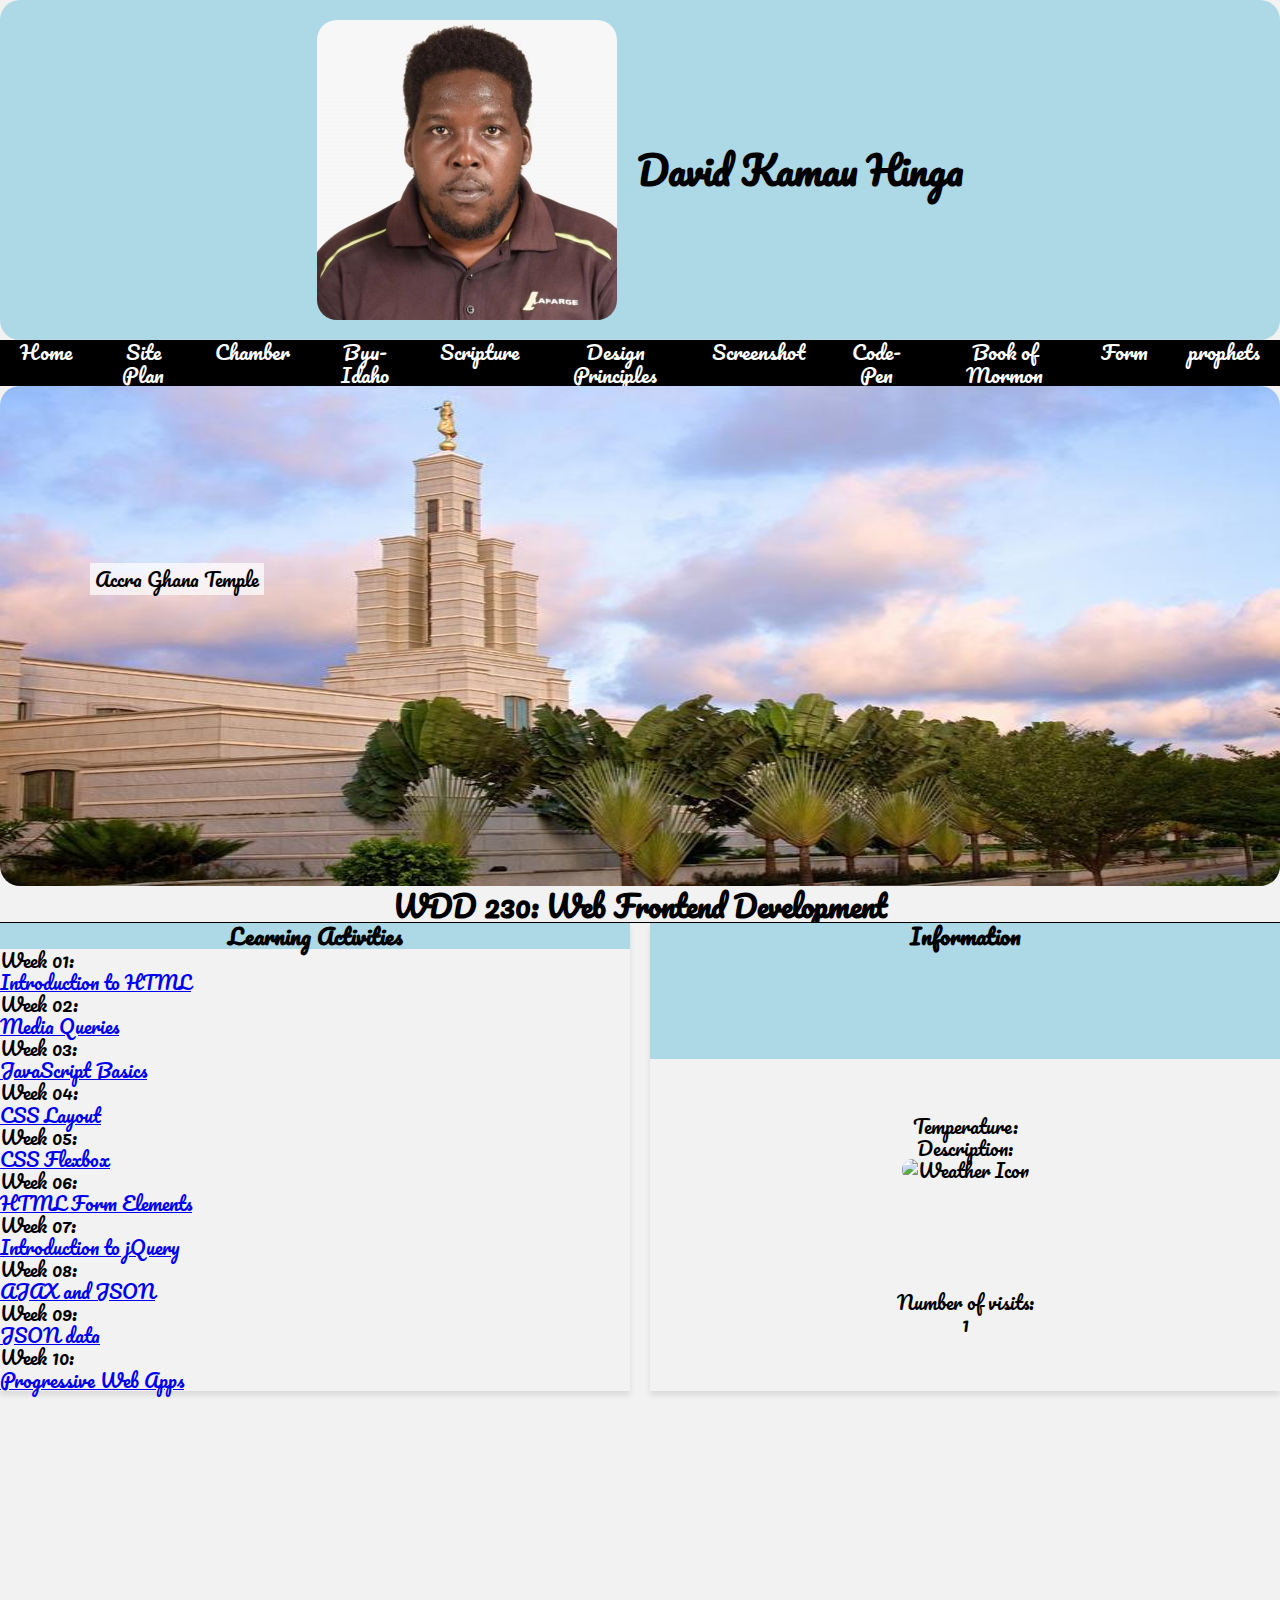
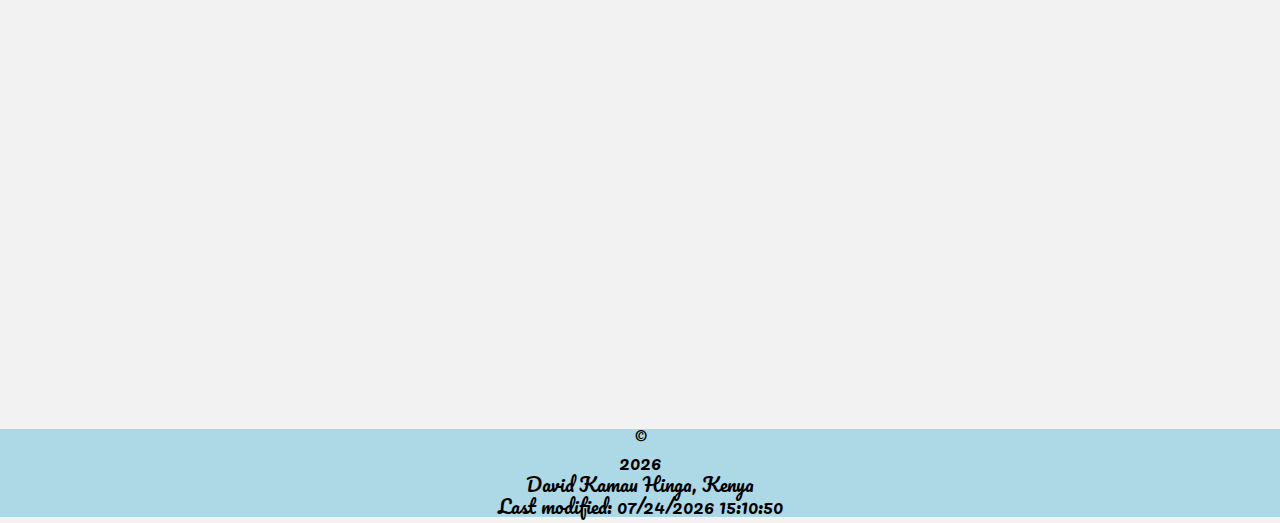
<file: index.html>
<!DOCTYPE html>
<html lang="en">
<head>
    <meta charset="UTF-8">
    <meta name="viewport" content="width=device-width, initial-scale=1.0">
    <title>David Hinga - WDD 230 - Web Frontend Development</title>
    <link rel="stylesheet" href="styles/custom-normalization.css">
    <link rel="stylesheet" href="styles/base.css">
    <link rel="stylesheet" href="styles/normalize.css">
    <link rel="stylesheet" href="styles/main.css">
    <link rel="stylesheet" href="styles/larger.css">
    <link rel="icon" href="favicon.ico">
    <meta property="og:title" content="Web Development">
    <meta property="og:type" content="website">
    <meta property="og:image" content="https://www.forbes.com/advisor/wp-content/uploads/2022/09/Image_-_How_to_design_a_website_.jpeg.jpg">
    <meta property="og:url" content="https://hinga1.github.io/wdd230/">
</head>
<body>
    <header>
        <img src="images/BRWN.webp" alt="My Profile Image" loading="lazy"  width="300" height="300" class="grid-item">
        <h1 class="grid-item">David Kamau Hinga</h1>
    </header>
      
    <nav>
        <button id="hamburger-menu" class="mobile-menu-button">&#8801;</button>
        <ul id="menu-items" class="hide-menu">
            <li><a href="#">Home</a></li>
            <li><a href="lesson03/chamber-site-plan.html">Site Plan</a></li>
            <li><a href="chamber/index.html">Chamber</a></li>
            <li><a href="//byui.edu" target="_blank">Byu-Idaho</a></li>
            <li><a href="https://www.churchofjesuschrist.org/study/scriptures">Scripture</a></li>
            <li><a href="lesson02/design-principles.html">Design Principles</a></li>
            <li><a href="screenshot.html">Screenshot</a></li>
            <li><a href="https://codepen.io/David254/pen/zYyazJq">Code-Pen</a></li>
            <li><a href="lesson05/bom.html">Book of Mormon</a></li>
            <li><a href="form.html">Form</a></li>
            <li><a href="lesson09/prophets.html">prophets</a></li>
        </ul>
    </nav>
    <main>
        <picture class="temple-name-container">
            <source srcset="images/temple-mobile.webp" media="(max-width: 400px)">
            <source srcset="images/temple-large.webp" media="(max-width: 960px) and (orientation: landscape)">
            <img src="images/temple-fallback.jpg" alt="Favorite Temple" loading="lazy" width="100%" height="500">
            <div class="temple-name">Accra Ghana Temple</div>
        </picture>
        <h2>WDD 230: Web Frontend Development</h2>
        <div class="grid-container">
            <section class="card">
                <div class="overlay"></div>
                <h3>Learning Activities</h3>
                <ul id="activity-links">
                    <li><a href="#">Learning Activity 1</a></li>
                    <li><a href="#">Learning Activity 2</a></li>
                    <li><a href="#">Learning Activity 3</a></li>
                    <li><a href="#">Learning Activity 4</a></li>
                    <li><a href="#">Learning Activity 5</a></li>
                    <li><a href="#">Learning Activity 6</a></li>
                    <li><a href="#">Learning Activity 7</a></li>
                    <li><a href="#">Learning Activity 8</a></li>
                    <li><a href="#">Learning Activity 9</a></li>
                    <li><a href="#">Learning Activity 10</a></li>
                    <!-- Rest of the list items -->
                </ul>
            </section>
            <section class="card">
                <div class="overlay"></div>
                <h3>Information</h3>
                <!-- Weather Placeholder -->
                <div id="weather">
                    <p>Temperature: <span id="temperature"></span></p>
                    <p>Description: <span id="weather-description"></span></p>
                    <img class="weather-icon" alt="Weather Icon">
                </div>
    
                <!-- Number of Visits Placeholder -->
                <p>Number of visits: <span id="visitCount"></span></p>
            </section>
        </div>
        <iframe src="https://www.google.com/maps/embed?pb=!1m13!1m8!1m3!1d63835.039579064556!2d34.134424!3d0.459573!3m2!1i1024!2i768!4f13.1!3m2!1m1!2zMMKwMjcnMTIuMSJOIDM0wrAwNyc1MC43IkU!5e0!3m2!1sen!2ske!4v1695931891888!5m2!1sen!2ske" width="100%" height="600" top-margin="10px" style="border:0;" allowfullscreen="" loading="lazy" referrerpolicy="no-referrer-when-downgrade"></iframe>
    </main>
    
    <footer>
        <p>&copy; <span id="currentYear"></span> David Kamau Hinga, Kenya</p>
        <p id="lastModified"></p>
    </footer>
    <script src="scripts/getdates.js"></script>
    <script src="data/links.json" defer></script>
    <script src="scripts/links.js" defer></script>
</body>
</html>
</file>
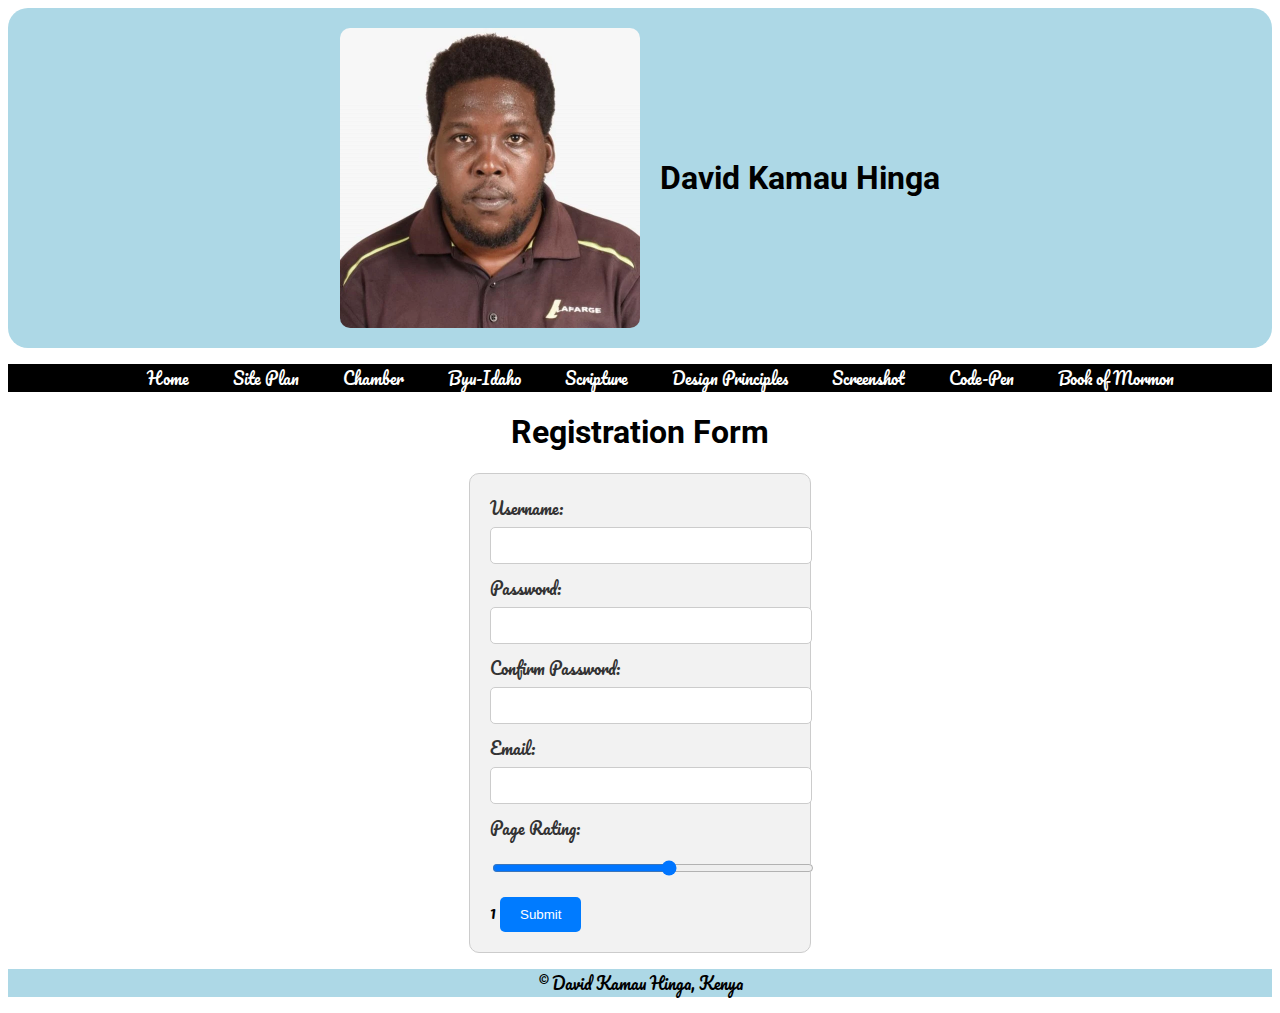
<file: form.html>
<!DOCTYPE html>
<html lang="en">
<head>
    <meta charset="UTF-8">
    <meta name="viewport" content="width=device-width, initial-scale=1.0">
    <title>Form Example</title>
    <link rel="stylesheet" href="styles/form.css">
    <meta name="author" content="David Kamau Hinga">
    <meta name="description" content="Registration Form">
    <link rel="icon" href="favicon.ico">
    <meta property="og:title" content="Web Development">
    <meta property="og:type" content="website">
    <meta property="og:image" content="https://www.forbes.com/advisor/wp-content/uploads/2022/09/Image_-_How_to_design_a_website_.jpeg.jpg">
    <meta property="og:url" content="https://hinga1.github.io/wdd230/">
</head>
<body>
    <header>
        <img src="images/BRWN.webp" alt="My Profile Image" loading="lazy" width="300" height="300" class="grid-item">
        <h1 class="grid-item">David Kamau Hinga</h1>
    </header>

    <nav>
        <ul id="menu-items" class="hide-menu">
            <li><a href="index.html">Home</a></li>
            <li><a href="lesson03/chamber-site-plan.html">Site Plan</a></li>
            <li><a href="chamber/index.html">Chamber</a></li>
            <li><a href="//byui.edu" target="_blank">Byu-Idaho</a></li>
            <li><a href="https://www.churchofjesuschrist.org/study/scriptures">Scripture</a></li>
            <li><a href="lesson02/design-principles.html">Design Principles</a></li>
            <li><a href="screenshot.html">Screenshot</a></li>
            <li><a href="https://codepen.io/David254/pen/zYyazJq">Code-Pen</a></li>
            <li><a href="lesson05/bom.html">Book of Mormon</a></li>
        </ul>
    </nav>

    <main>
        <h1 class="name-form">Registration Form</h1>
        <form id="registrationForm" method="get" action="record.html">
            <label for="username">Username:</label>
            <input type="text" id="username" name="username" required>
            
            <label for="password">Password:</label>
            <input type="password" id="password" name="password" required pattern="^[A-Za-z0-9]{8,}$">
            
            <label for="confirmPassword">Confirm Password:</label>
            <input type="password" id="confirmPassword" name="confirmPassword" required pattern="^[A-Za-z0-9]{8,}$">
            <span id="passwordError" style="color: red;"></span>
            
            <label for="email">Email:</label>
            <input type="email" id="email" name="email" required pattern="[a-zA-Z0-9._%+-]+@byui\.edu$" title="Please enter a valid email address">
            
            <label for="pageRating">Page Rating:</label>
            <input type="range" id="pageRating" name="pageRating" min="1" max="10" step="1">
            <span id="ratingValue">1</span>
            
            <button type="submit">Submit</button>
        </form>
    </main>

    <footer>
        <p>&copy; <span id="currentYear"></span> David Kamau Hinga, Kenya</p>
        <p id="lastModified"></p>
    </footer>
    <script src="scripts/getdates.js"></script>
    <script src="scripts/form.js"></script>
</body>
</html>
</file>
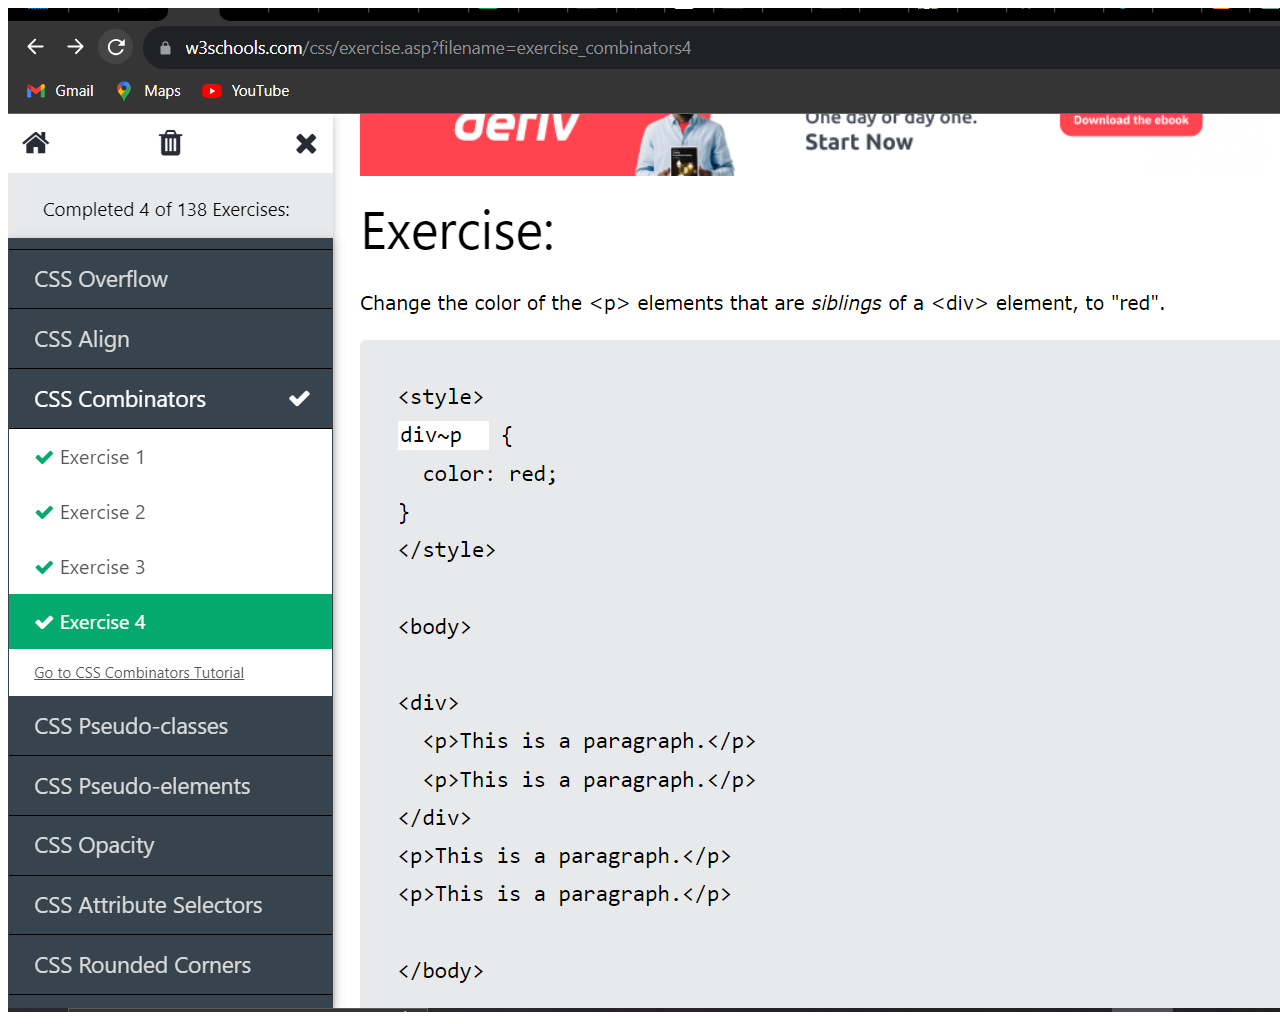
<file: screenshot.html>
<!DOCTYPE html>
<html lang="en">
<head>
    <meta charset="UTF-8">
    <meta name="viewport" content="width=device-width, initial-scale=1.0">
    <title>Document</title>
</head>
<body>
    <img src="images/Screenshot 2023-09-26 175106.png" alt="My Profile Image" width="auto" height="auto" class="grid-item">
</body>
</html>
</file>
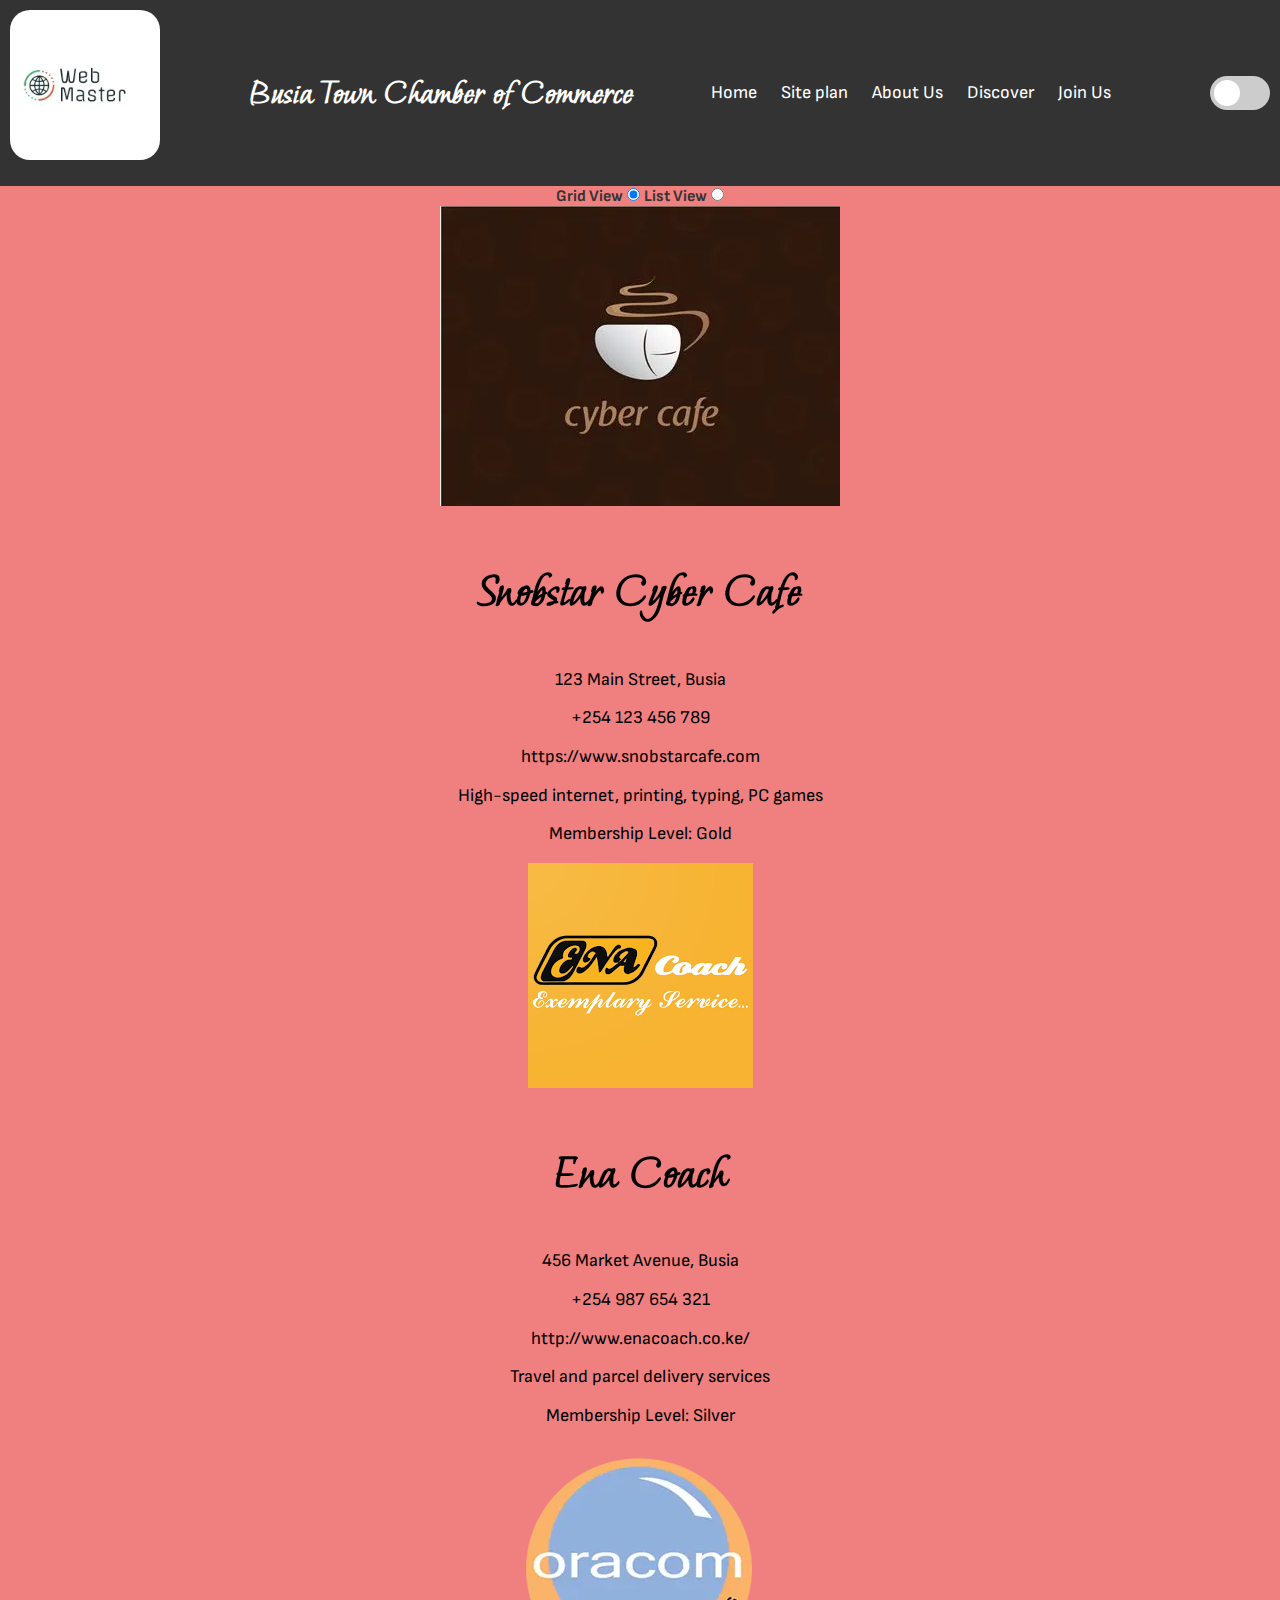
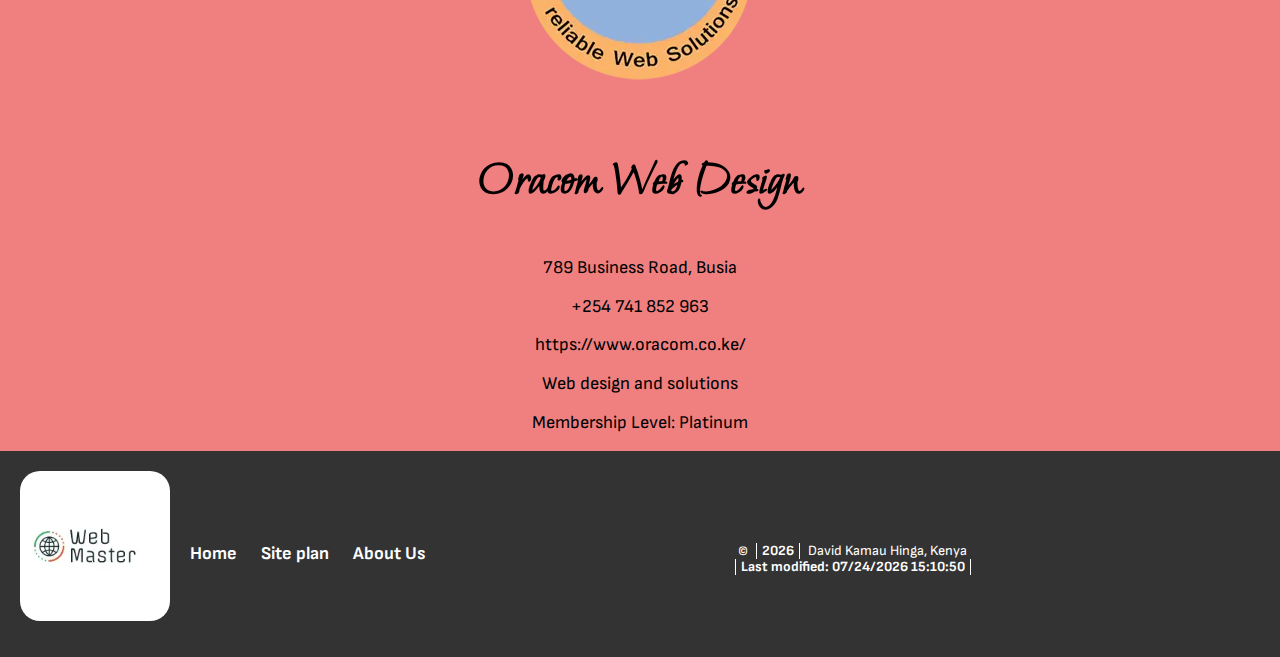
<file: chamber/directory.html>
<!DOCTYPE html>
<html lang="en">
<head>
    <meta charset="UTF-8">
    <meta name="viewport" content="width=device-width, initial-scale=1.0">
    <title>Directory Chamber of Commerce</title>
    <link rel="stylesheet" href="styles/base.css">
    <link rel="stylesheet" href="styles/medium.css">
    <link rel="stylesheet" href="styles/normalize.css">
    <meta name="author" content="David Kamau Hinga">
    <meta name="description" content="Directory Chamber of Commerce">
    <link rel="icon" href="favicon.ico">
    <meta property="og:title" content="Directory Chamber of Commerce">
    <meta property="og:type" content="website">
    <meta property="og:image" content="https://encrypted-tbn0.gstatic.com/images?q=tbn:ANd9GcR_Z7SttK88F1zJKTu69uHwvwo7dqLKTjqU_Q&usqp=CAU">
    <meta property="og:url" content="https://hinga1.github.io/wdd230/chamber/directory.html">
</head>
<body>
    <header>
        <a id="logo_link" href="index.html">
            <img class="logo" src="images/logo.webp" alt="web master Logo" width="150px" height="150px">
        </a>
        <div>
            <h1>Busia Town Chamber of Commerce</h1>
        </div>
        <nav>
            <div class="menu-toggle" id="menuToggle">
                <div class="bar"></div>
                <div class="bar"></div>
                <div class="bar"></div>
            </div>
            <ul class="nav-links" id="navLinks">
                <li><a href="../index.html">Home</a></li>
                <li><a href="../lesson03/chamber-site-plan.html">Site plan</a></li>
                <li><a href="#">About Us</a></li>
                <li><a href="discover.html">Discover</a></li>
                <li><a href="join.html">Join Us</a></li>
            </ul>
        </nav>
        <label class="switch">
            <input type="checkbox" id="darkModeToggle">
            <span class="slider"></span>
        </label>

    </header>
    
    <main>
        <section class="view-toggle">
            <label for="gridView">Grid View</label>
            <input type="radio" name="viewToggle" id="gridView" checked>
            <label for="listView">List View</label>
            <input type="radio" name="viewToggle" id="listView">
        </section>

        <section id="membersContainer" class="grid-view">
            
        </section>
    </main>
    
    <footer>
        <div class="logo-and-info">
            <a id="logo_link" href="index.html">
                <img class="logo" src="images/logo.webp" alt="web master Logo" width="150px" height="150px">
            </a>
            <nav class="footer-nav">
                <ul>
                    <li><a href="../index.html">Home</a></li>
                    <li><a href="../lesson03/chamber-site-plan.html">Site plan</a></li>
                    <li><a href="#">About Us</a></li>
                </ul>
            </nav>
        </div>
        <div class="development-info">
            <p>&copy; <span id="currentYear"></span> David Kamau Hinga, Kenya</p>
            <p id="lastModified"></p>
        </div>
    </footer>
    
    <script src="scripts/scripts.js" defer></script>
    <script src="data/members.json" defer></script>
    <script src="scripts/directory.js" defer></script>
</body>
</html>
</file>
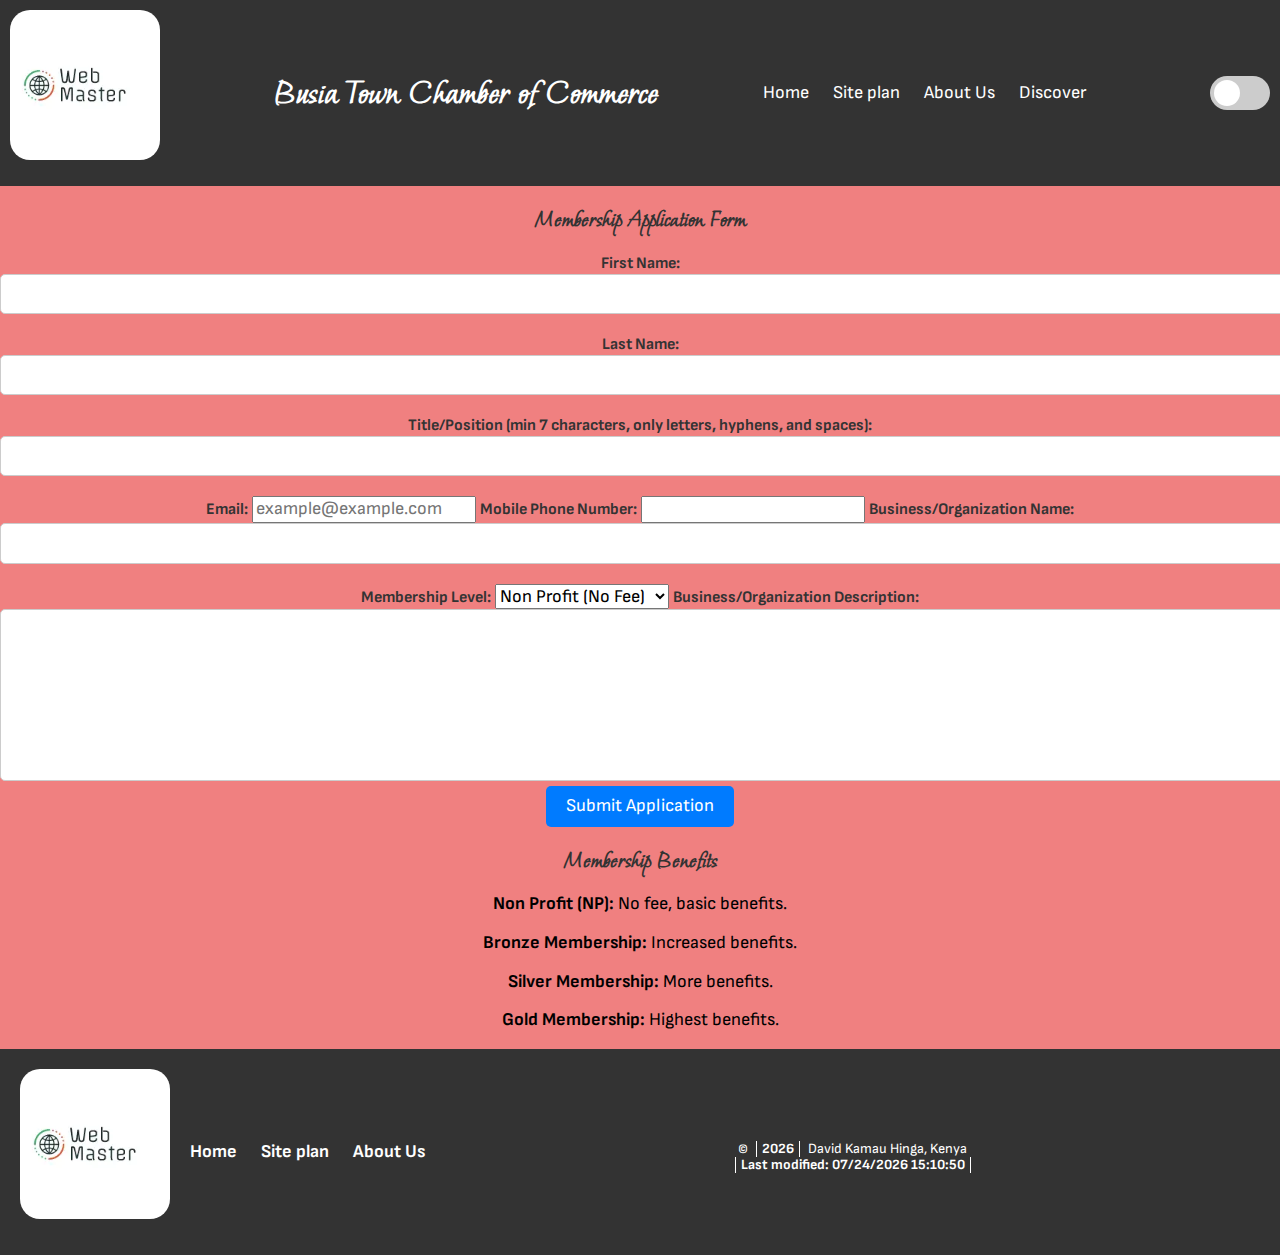
<file: chamber/join.html>
<!DOCTYPE html>
<html lang="en">
<head>
    <meta charset="UTF-8">
    <meta name="viewport" content="width=device-width, initial-scale=1.0">
    <title>Busia Chamber of Commerce Join Page</title>
    <link rel="stylesheet" href="styles/base.css">
    <link rel="stylesheet" href="styles/medium.css">
    <link rel="stylesheet" href="styles/normalize.css">
    <meta name="author" content="David Kamau Hinga">
    <meta name="description" content="Busia Chamber of Commerce Join Page">
    <link rel="icon" href="favicon.ico">
    <meta property="og:title" content="Busia Chamber of Commerce Join Page">
    <meta property="og:type" content="website">
    <meta property="og:image" content="https://encrypted-tbn0.gstatic.com/images?q=tbn:ANd9GcR_Z7SttK88F1zJKTu69uHwvwo7dqLKTjqU_Q&usqp=CAU">
    <meta property="og:url" content="https://hinga1.github.io/wdd230/chamber/join.html">
</head>
<body>
    <header>
        <a id="logo_link" href="index.html">
            <img class="logo" src="images/logo.webp" alt="web master Logo" width="150px" height="150px">
        </a>
        <div>
            <h1>Busia Town Chamber of Commerce</h1>
        </div>
        <nav>
            <div class="menu-toggle" id="menuToggle">
                <div class="bar"></div>
                <div class="bar"></div>
                <div class="bar"></div>
            </div>
            <ul class="nav-links" id="navLinks">
                <li><a href="index.html">Home</a></li>
                <li><a href="../lesson03/chamber-site-plan.html">Site plan</a></li>
                <li><a href="#">About Us</a></li>
                <li><a href="discover.html">Discover</a></li>
            </ul>
        </nav>
        <label class="switch">
            <input type="checkbox" id="darkModeToggle">
            <span class="slider"></span>
        </label>
    </header>
    
    <main>
        <section class="form-section">
            <h2>Membership Application Form</h2>
            <form action="thankyou.html" method="get">
                <label for="firstName">First Name:</label>
                <input type="text" id="firstName" name="firstName" required>

                <label for="lastName">Last Name:</label>
                <input type="text" id="lastName" name="lastName" required>

                <label for="position">Title/Position (min 7 characters, only letters, hyphens, and spaces):</label>
                <input type="text" id="position" name="position" required pattern="[A-Za-z\s-]{7,}">

                <label for="email">Email:</label>
                <input type="email" id="email" name="email" required placeholder="example@example.com">

                <label for="phone">Mobile Phone Number:</label>
                <input type="tel" id="phone" name="phone" required>

                <label for="organization">Business/Organization Name:</label>
                <input type="text" id="organization" name="organization" required>

                <label for="membershipLevel">Membership Level:</label>
                <select id="membershipLevel" name="membershipLevel">
                    <option value="NP">Non Profit (No Fee)</option>
                    <option value="Bronze">Bronze Membership</option>
                    <option value="Silver">Silver Membership</option>
                    <option value="Gold">Gold Membership</option>
                </select>

                <label for="description">Business/Organization Description:</label>
                <textarea id="description" name="description"></textarea>

                <input type="hidden" id="timestamp" name="timestamp">
                <input type="submit" value="Submit Application">
            </form>
        </section>
        <section class="membership-benefits">
            <h2>Membership Benefits</h2>
            <!-- Include information about each membership level and its benefits -->
            <p><strong>Non Profit (NP):</strong> No fee, basic benefits.</p>
            <p><strong>Bronze Membership:</strong> Increased benefits.</p>
            <p><strong>Silver Membership:</strong> More benefits.</p>
            <p><strong>Gold Membership:</strong> Highest benefits.</p>
        </section>
    </main>
    
    <footer>
        <div class="logo-and-info">
            <a id="logo_link" href="index.html">
                <img class="logo" src="images/logo.webp" alt="web master Logo" width="150px" height="150px">
            </a>
            <nav class="footer-nav">
                <ul>
                    <li><a href="../index.html">Home</a></li>
                    <li><a href="../lesson03/chamber-site-plan.html">Site plan</a></li>
                    <li><a href="#">About Us</a></li>
                </ul>
            </nav>
        </div>
        <div class="development-info">
            <p>&copy; <span id="currentYear"></span> David Kamau Hinga, Kenya</p>
            <p id="lastModified"></p>
        </div>
    </footer>
    <script src="scripts/scripts.js"></script>
</body>
</html>
</file>
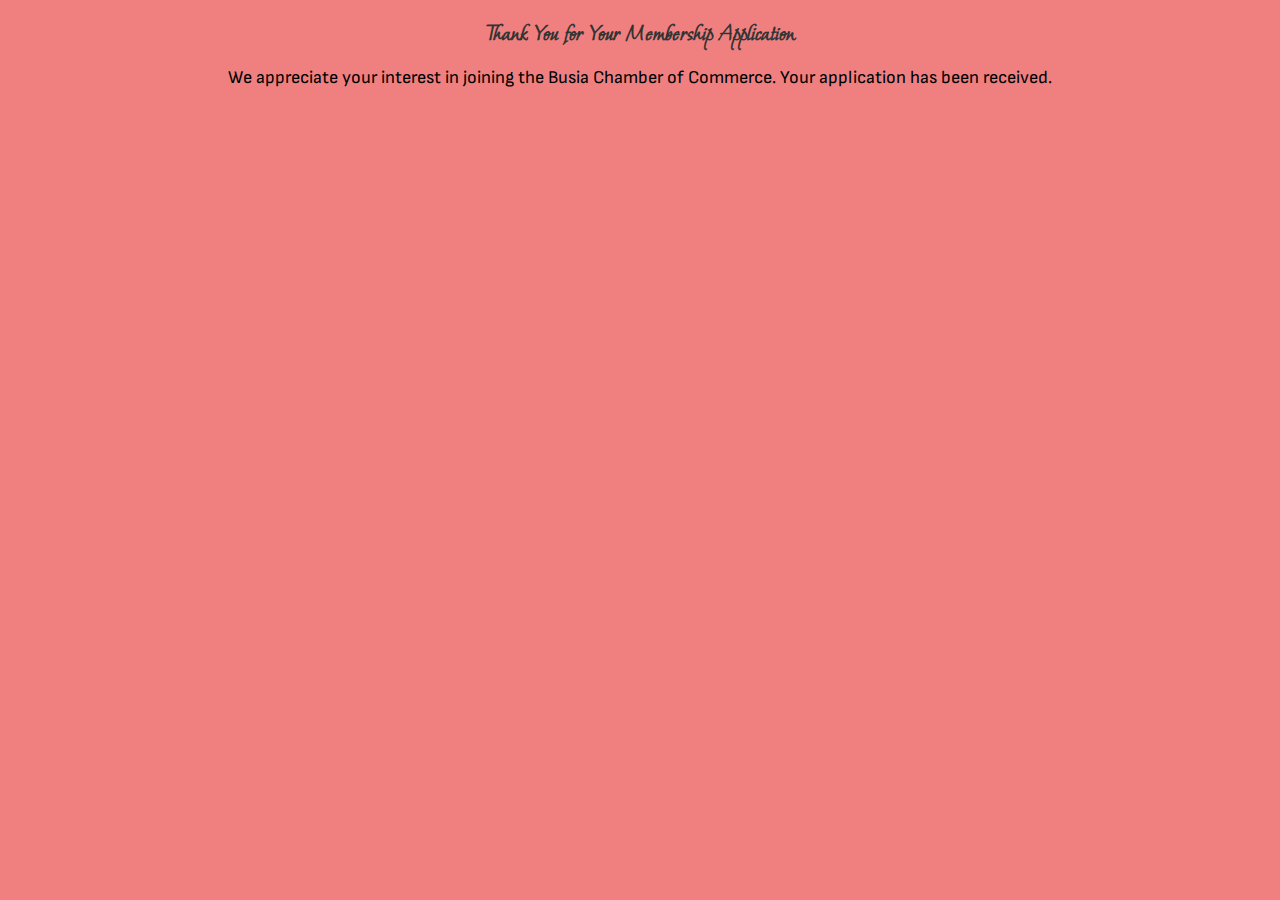
<file: chamber/thankyou.html>
<!DOCTYPE html>
<html lang="en">
<head>
    <meta charset="UTF-8">
    <meta name="viewport" content="width=device-width, initial-scale=1.0">
    <title>Busia Chamber of Commerce</title>
    <link rel="stylesheet" href="styles/base.css">
    <link rel="stylesheet" href="styles/medium.css">
    <link rel="stylesheet" href="styles/normalize.css">
    <meta name="author" content="David Kamau Hinga">
    <meta name="description" content="Chamber of Commerce Site Plan">
    <link rel="icon" href="favicon.ico">
    <meta property="og:title" content="Busia Chamber of Commerce">
    <meta property="og:type" content="website">
    <meta property="og:image" content="https://encrypted-tbn0.gstatic.com/images?q=tbn:ANd9GcR_Z7SttK88F1zJKTu69uHwvwo7dqLKTjqU_Q&usqp=CAU">
    <meta property="og:url" content="https://hinga1.github.io/wdd230/chamber/index.html">
</head>
<body>
    
    
    <main>
        <section class="thankyou-section">
            <h2>Thank You for Your Membership Application</h2>
            <p>We appreciate your interest in joining the Busia Chamber of Commerce. Your application has been received.</p>
        </section>
    </main>
    
    
</body>
</html>
</file>
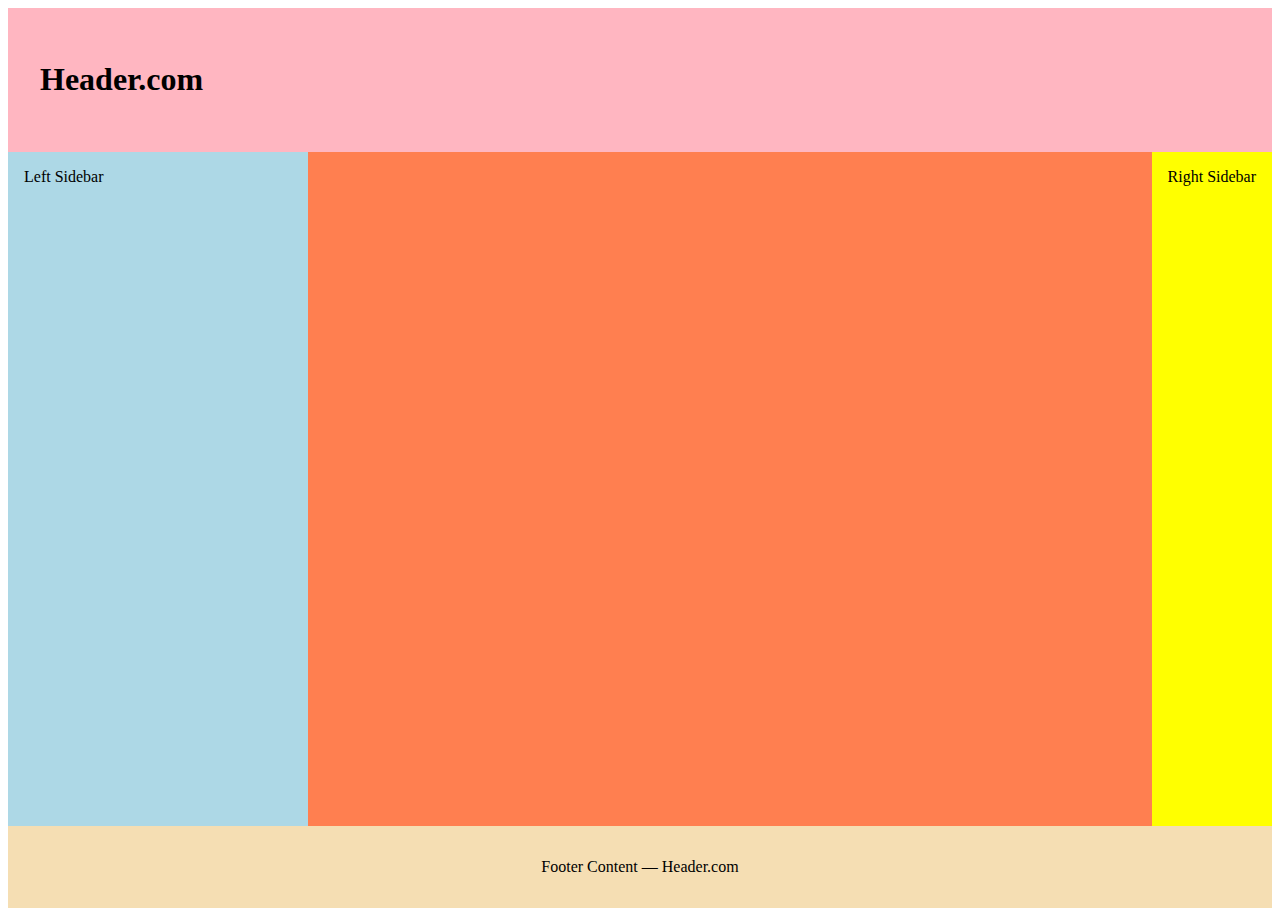
<file: lesson01/holygrail.html>
<!DOCTYPE html>
<html lang="en">
<head>
    <meta charset="UTF-8">
    <meta name="viewport" content="width=device-width, initial-scale=1.0">
    <title>Document</title>
    <link rel="stylesheet" href="styles/holygrail.css">
</head>
<body>
    <!-- this content was forked from Google Web Developers 10 Modern Layouts https://youtu.be/qm0IfG1GyZU?t=465-->
<header>
    <h1 contenteditable>Header.com</h1>
  </header>
  <div class="left-sidebar" contenteditable>Left Sidebar</div>
  <main contenteditable></main>
  <div class="right-sidebar" contenteditable>Right Sidebar</div>
  <footer contenteditable>Footer Content — Header.com</footer>
    
</body>
</html>
</file>
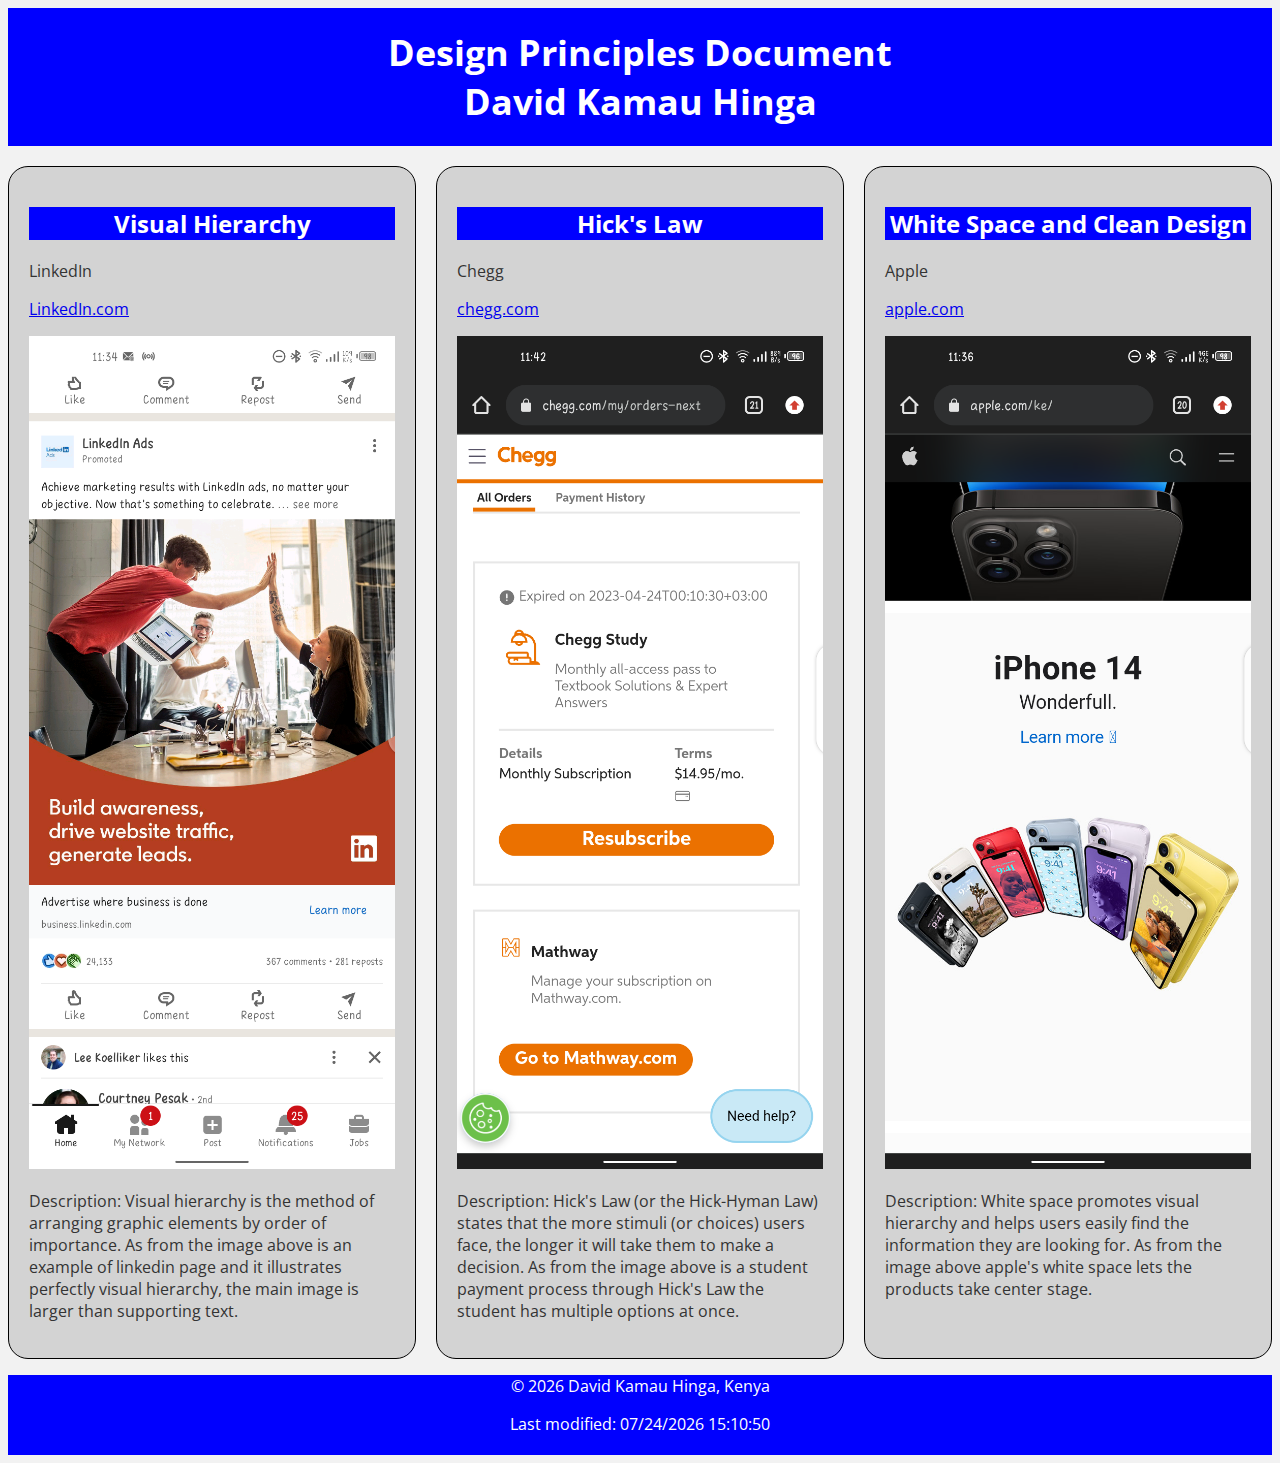
<file: lesson02/design-principles.html>
<!DOCTYPE html>
<html lang="en">
<head>
    <meta charset="UTF-8">
    <meta name="viewport" content="width=device-width, initial-scale=1.0">
    <link rel="stylesheet" href="styles/base.css"> 
    <title>Design Principles</title>
</head>
<body>
    <header>
        <h1>Design Principles Document</h1>
        <h1>David Kamau Hinga</h1>
    </header>
    
    <main class="grid-container">
        <section class="card">
            <h2>Visual Hierarchy</h2>
            <p>LinkedIn</p>
            <p><a href="https://www.linkedin.com/" target="_blank">LinkedIn.com</a></p>
            <img src="images/Screenshot_20230923-233441.png" alt="Mobile View Screenshot">
            <p>Description: Visual hierarchy is the method of arranging graphic elements by order of importance. As from the image above is 
                an example of linkedin page and it illustrates perfectly visual hierarchy, the main image is larger than supporting text. </p>
        </section>

        <section class="card">
            <h2>Hick's Law</h2>
            <p>Chegg</p>
            <p><a href="https://www.chegg.com/" target="_blank">chegg.com</a></p>
            <img src="images/Screenshot_20230923-234203.png" alt="Mobile View Screenshot">
            <p>Description: Hick's Law (or the Hick-Hyman Law) states that the more stimuli (or choices) users face, the longer it will take them to make a decision. As from the image above is 
                a student payment process through Hick's Law the student has multiple options at once.
            </p>
        </section>

        <section class="card">
            <h2>White Space and Clean Design</h2>
            <p>Apple</p>
            <p><a href="https://www.apple.com/" target="_blank">apple.com</a></p>
            <img src="images/Screenshot_20230923-233651.png" alt="Mobile View Screenshot">
            <p>Description: White space promotes visual hierarchy and helps users easily find the information they are looking for. As from the image above apple's white space
                lets the products take center stage. </p>
        </section>
    </main>

    <footer>
        <p>&copy; <span id="currentYear"></span> David Kamau Hinga, Kenya</p>
        <p id="lastModified"></p>
    </footer>
    <script src="scripts/getdates.js"></script>
</body>
</html>
</file>
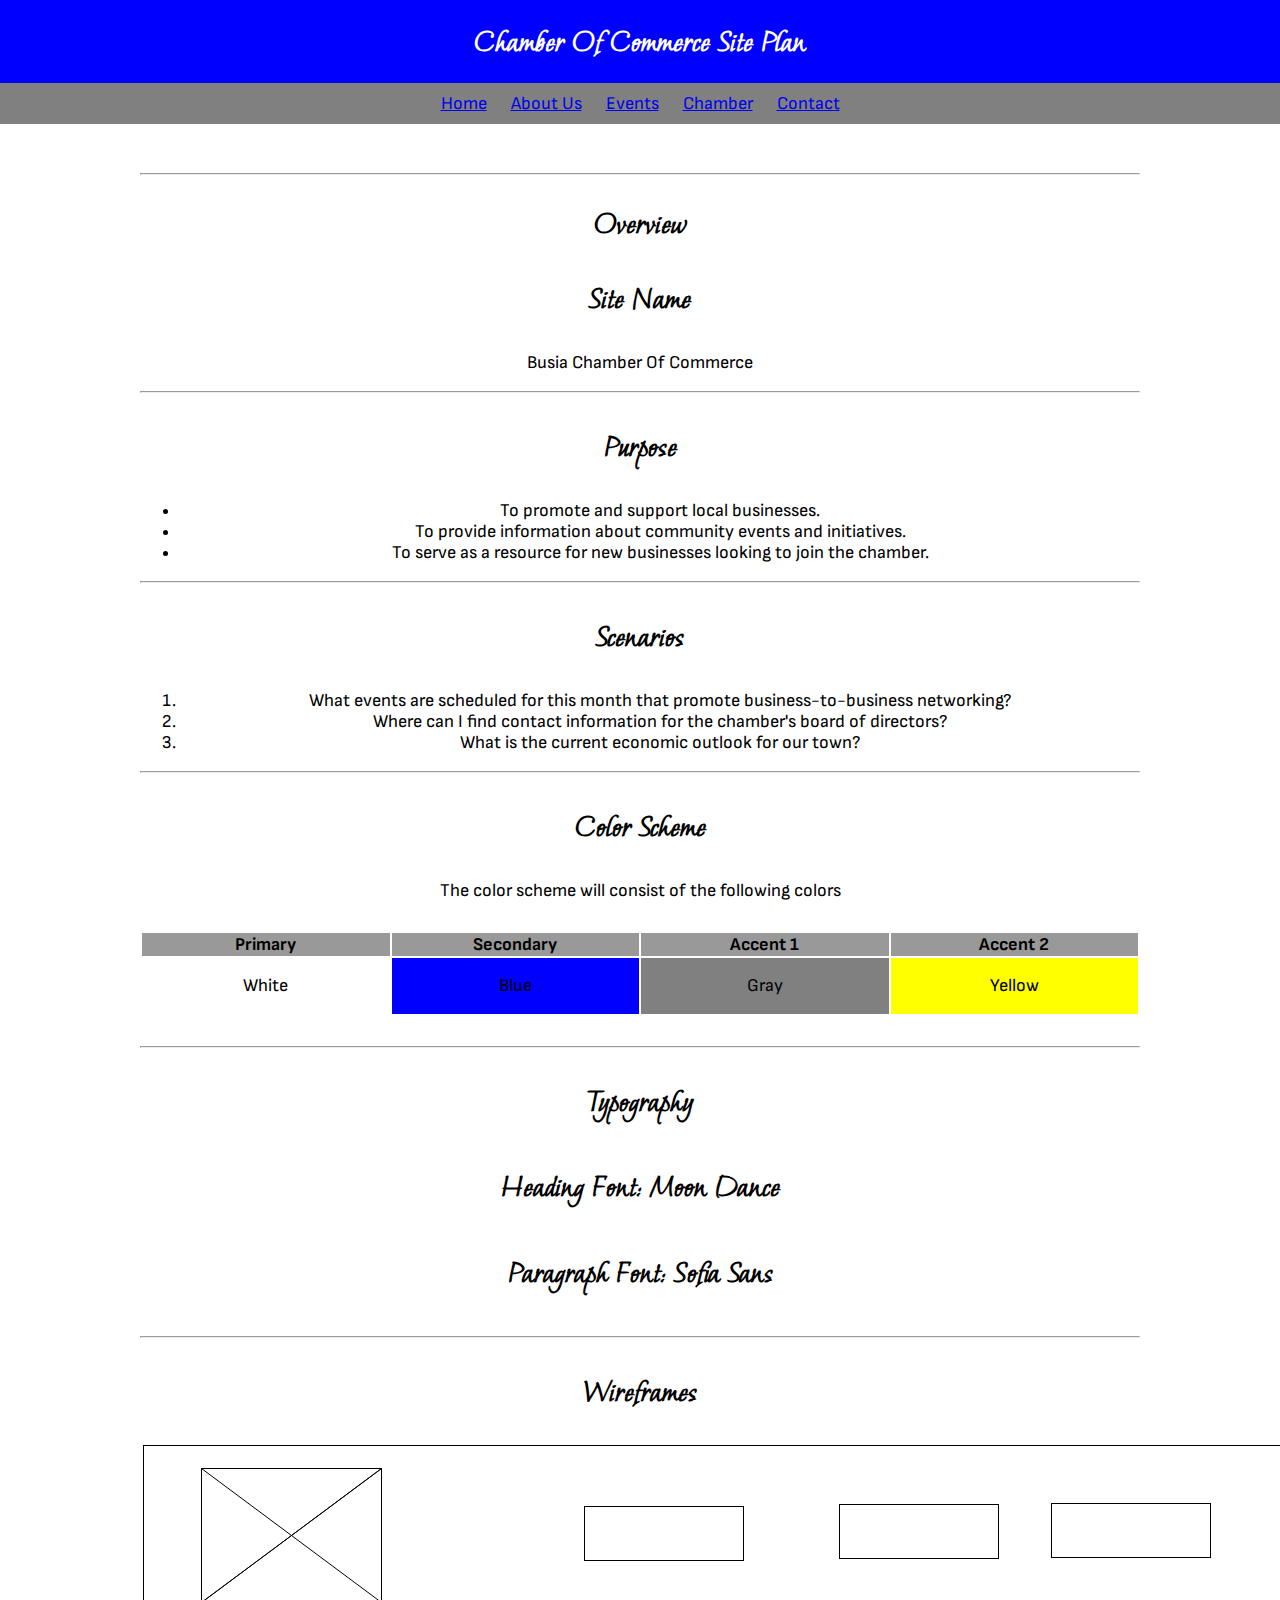
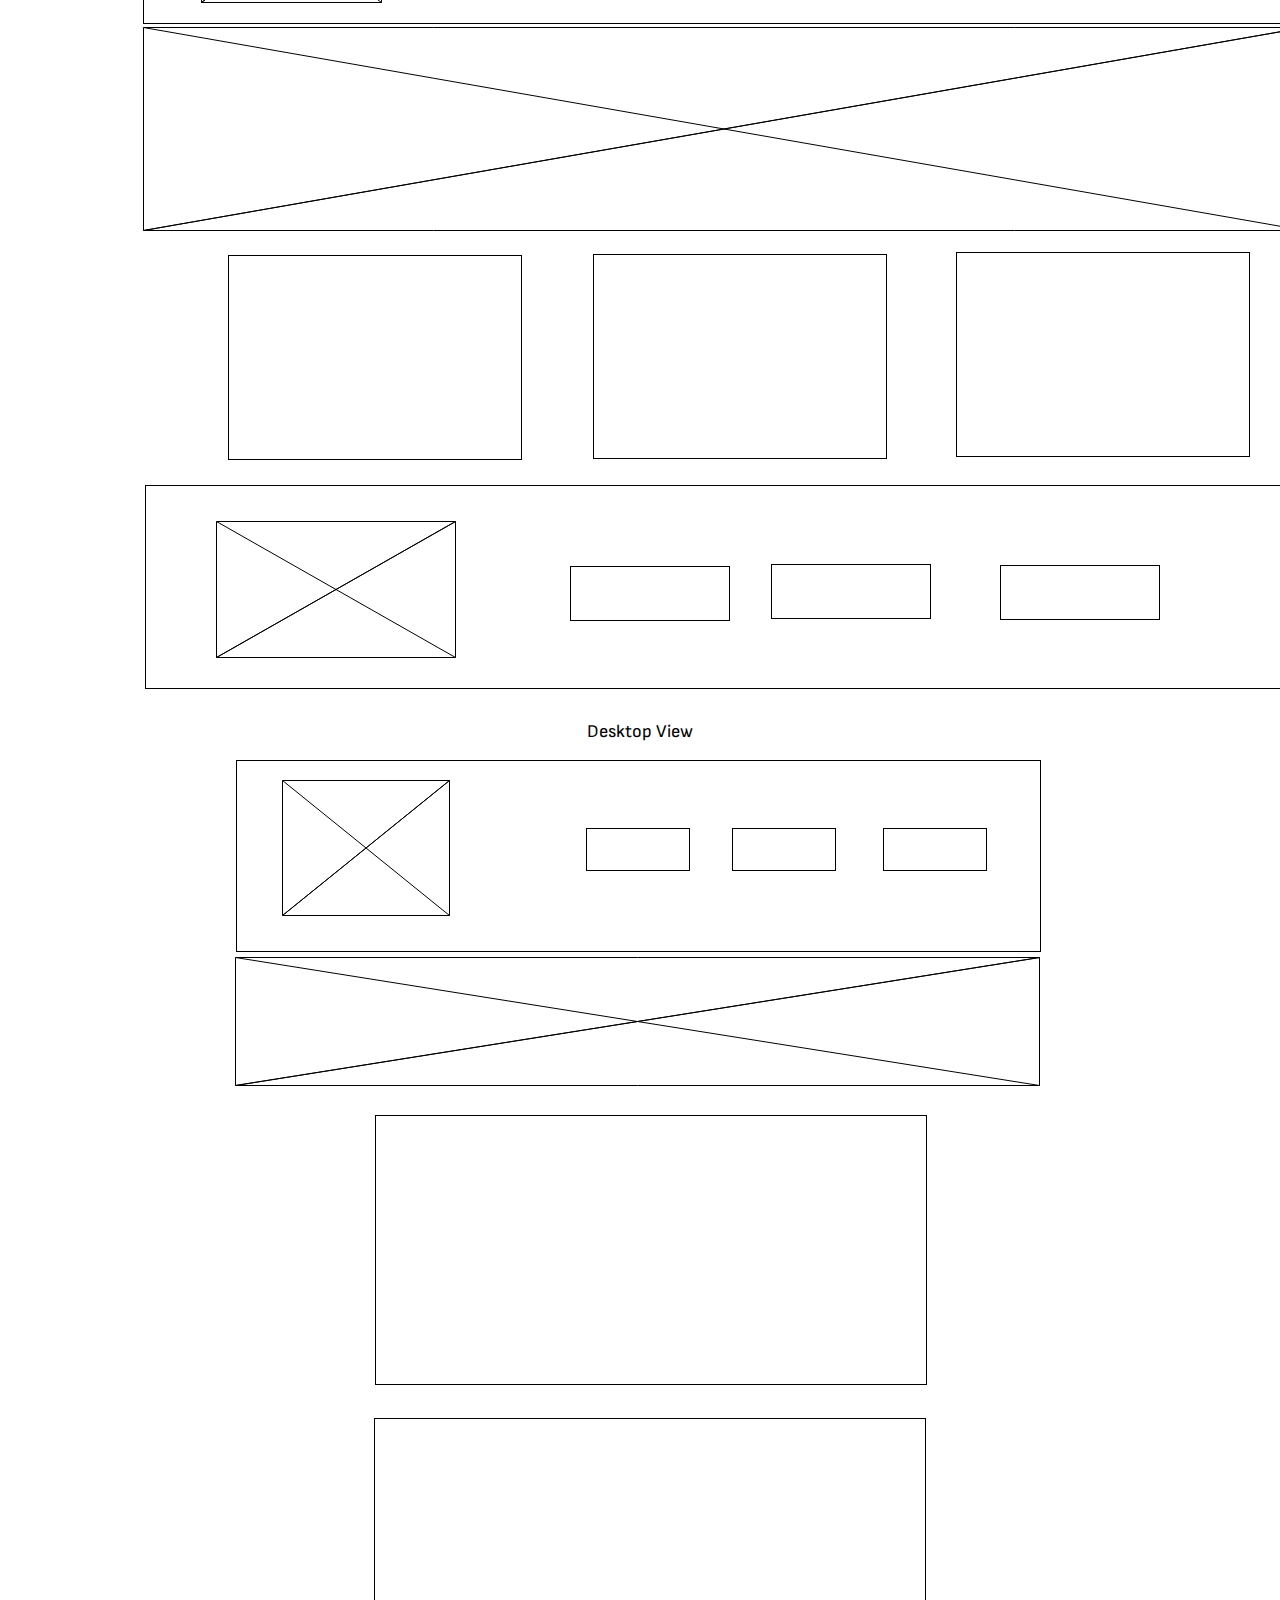
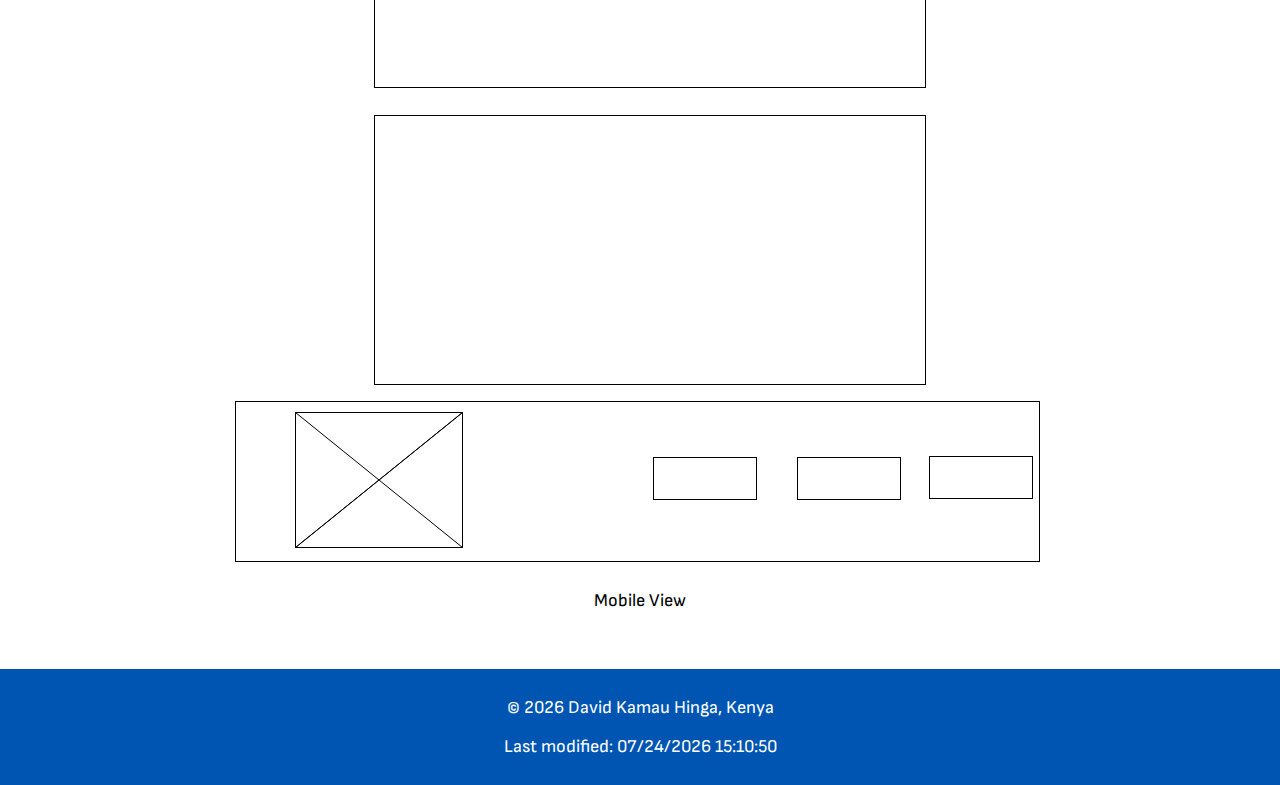
<file: lesson03/chamber-site-plan.html>
<!DOCTYPE html>
<html lang="en">
<head>
    <meta charset="UTF-8">
    <meta name="viewport" content="width=device-width, initial-scale=1.0">
    <title>chamber site plan</title>
    <link rel="stylesheet" href="styles/chamber-site-plan.css">
</head>
<body>
    <header>
        <h1>Chamber Of Commerce Site Plan</h1>
    </header>
    
    <nav>
        <ul>
            <li><a href="../index.html">Home</a></li>
            <li><a href="#">About Us</a></li>
            <li><a href="#">Events</a></li>
            <li><a href="../chamber/index.html">Chamber</a></li>
            <li><a href="#">Contact</a></li>
        </ul>
    </nav>

    <main>
        <hr/>
        <h2>Overview</h2>
        <h3>Site Name</h3>
        <p>Busia Chamber Of Commerce</p>

        <hr/>
        <h3>Purpose</h3>
        <ul>
            <li>To promote and support local businesses.</li>
            <li>To provide information about community events and initiatives.</li>
            <li>To serve as a resource for new businesses looking to join the chamber.</li>
        </ul>

        <hr/>
        <h3>Scenarios</h3>
        <ol>
            <li>What events are scheduled for this month that promote business-to-business networking?</li>
            <li>Where can I find contact information for the chamber's board of directors?</li>
            <li>What is the current economic outlook for our town?</li>
        </ol>

        <hr/>
        <h3>Color Scheme</h3>
        <p>The color scheme will consist of the following colors</p>

        <table class="colors">
        <tr>
            <th>Primary</th>
            <th>Secondary</th>
            <th>Accent 1</th>
            <th>Accent 2</th>
        </tr>
        <tr>
            <td class="primary">White</td>
            <td class="secondary">Blue</td>
            <td class="accent1">Gray</td>
            <td class="accent2">Yellow</td>
        </tr>
        </table>

        <hr/>
        <h3>Typography</h3>
        <h4>
        Heading Font: Moon Dance
        </h4>
        <h4>
        Paragraph Font: Sofia Sans
        </h4>

        <hr/>
        <h3>Wireframes</h3>
        <img src="images/a592915150cd496f9b7251c24e143059.png" alt="home page wireframe" />
        <p>Desktop View</p>
        <img src="images/0b329ac45dc24979a11455faf9d6b252.png" alt="Rivers wireframe">
        <p>Mobile View</p>
    </main>

    <footer>
        <p>&copy; <span id="currentYear"></span> David Kamau Hinga, Kenya</p>
        <p id="lastModified"></p>
    </footer>
    <script src="scripts/getdates.js"></script>
</body>
</html>
</file>
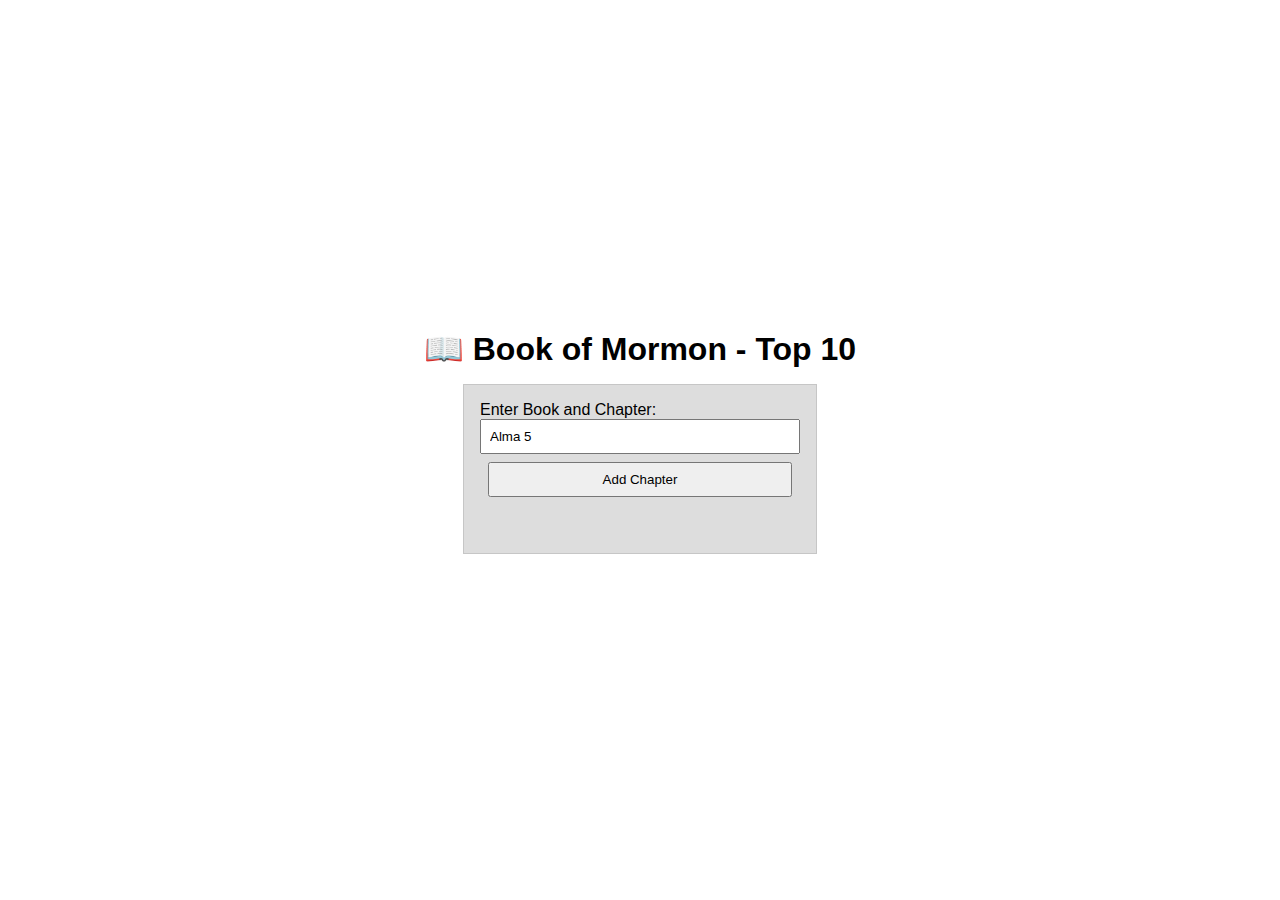
<file: lesson05/bom.html>
<!DOCTYPE html>
<html lang="en">
<head>
    <meta charset="UTF-8">
    <meta name="viewport" content="width=device-width, initial-scale=1.0">
    <title>Book of Mormon Chapters</title>
    <link rel="stylesheet" href="styles/bom.css">
</head>
<body>
        <h1>📖 Book of Mormon - Top 10</h1>
    <main>
        <label for="favchap">Enter Book and Chapter: </label>
        <input type="text" id="favchap" placeholder="Alma 5" value="Alma 5">
        <button type="submit">Add Chapter</button>
        <ul id="list"></ul>
    </main>
    <script src="scripts/main.js"></script>
</body>
</html>
</file>
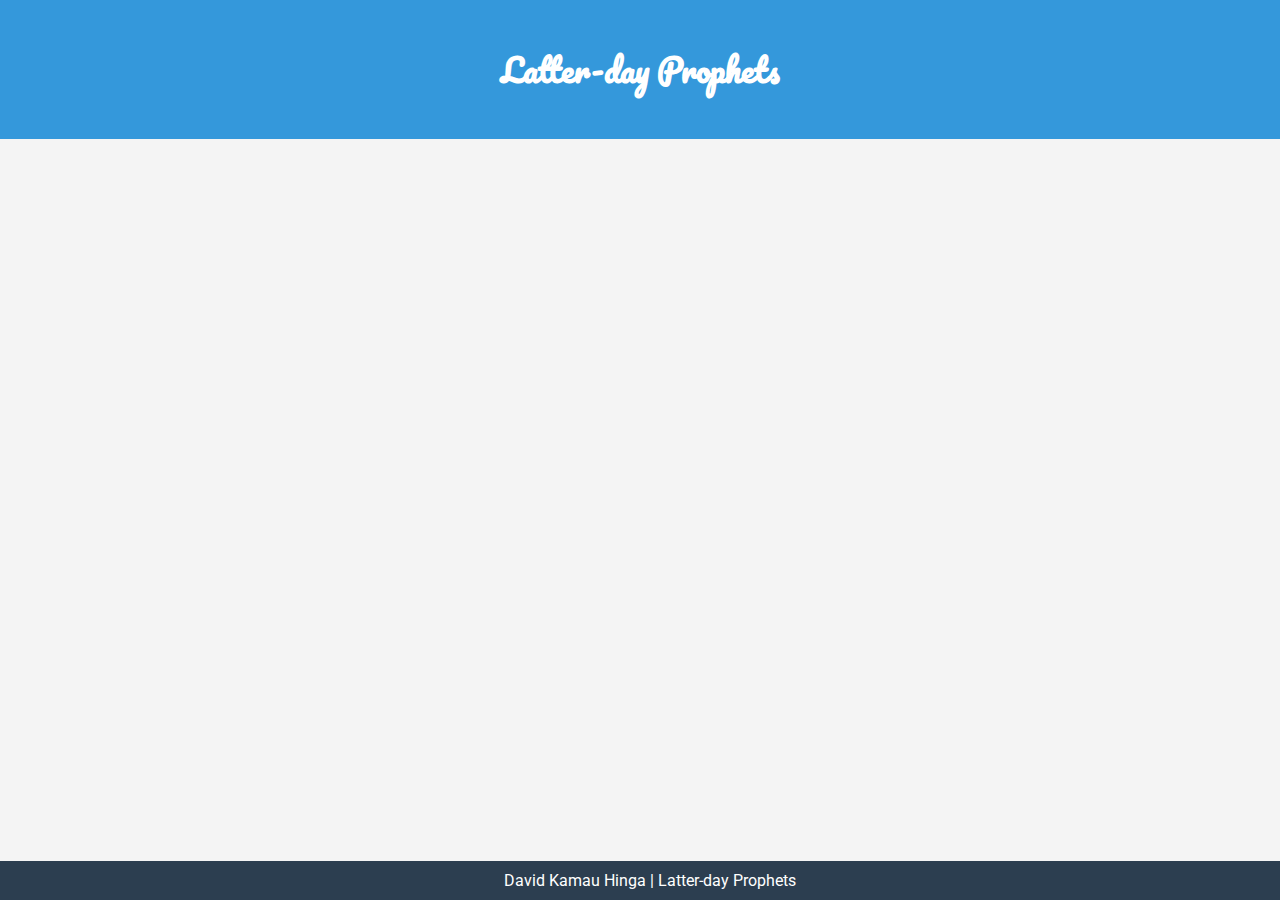
<file: lesson09/prophets.html>
<!DOCTYPE html>
<html lang="en">
<head>
    <meta charset="UTF-8">
    <meta name="viewport" content="width=device-width, initial-scale=1.0">
    <title>Document</title>
    <link rel="stylesheet" href="styles/prophets.css">
</head>
<body>
    <header>
        <h1>Latter-day Prophets</h1>
    </header>
    <main>
        <div id="cards"></div>
    </main>
    <footer>
        David Kamau Hinga | Latter-day Prophets
    </footer>
    <script src="scripts/prophets.js"></script>
</body>
</html>
</file>
<file: styles/base.css>
@import url('https://fonts.googleapis.com/css2?family=Noto+Serif&family=Pacifico&family=Roboto:wght@300&display=swap');

body {
    font-family: Pacifico;
    background-color: #f2f2f2;
    font-size: larger;
  }

header {
    display:grid;
    grid-template-columns: auto auto;
    gap: 20px;
    align-items: center;
    justify-content: center;
    background-color: lightblue;
    padding: 20px;
    height: 300px;
    border-radius: 20px;
}

nav {
    background-color: black;
}

nav ul {
    text-align: center;
  }
  
  nav li {
    display: block;
  }

nav a{
    text-decoration: none;
    color: white;
    margin-bottom: 10px;
}

nav a:hover {
  color: yellow;
}

/* Style for vertical lines before and after navigation links */
nav a:hover::before,
nav a:hover::after {
    content: "|"; /* Use the vertical bar as content on hover */
}

.grid-container {
  display: grid;
  grid-template-columns: repeat(2, 1fr); /* Two equal-width columns */
  gap: 20px; /* Gap between columns */
}

img {
  border-radius: 20px;
}

.temple-name-container {
  position: relative;
}
.temple-name {
  position: absolute;
  bottom: 300px; /* Adjust the top position as needed */
  left: 90px; /* Adjust the left position as needed */
  background-color: rgba(255, 255, 255, 0.7); /* Add a semi-transparent background */
  padding: 5px; /* Add padding for better visibility */
}


  h2 {
    text-align: center;
    border-bottom: 1px solid black;
  }

.card {
    display: grid;
    grid-template-rows: auto auto;
    position: relative;
    box-shadow: 0px 4px 6px rgba(0, 0, 0, 0.1);
    margin-bottom: 20px;
}

.overlay {
    position: absolute;
    top: 0;
    left: 0;
    width: 100%;
    height: 100%;
    z-index: 1;
    border-radius: 20px;
    height: 100px;
  }

h3 {
    text-align: center;
    background-color: lightblue;
}

#weather {
    display: flex;
    flex-direction: column;
    align-items: center;
    justify-content: center;
    text-align: center;
  }

p {
    display: flex;
    flex-direction: column;
    align-items: center;
    justify-content: center;
    text-align: center;
}

footer {
    text-align: center;
    margin-left: auto;
    margin-right: auto;
    background-color: lightblue;
    margin-top: 15px;
}
</file>
<file: styles/main.css>
/* main.css (or your main CSS file) */
/* Navigation styles */
nav ul {
    text-align: center;
    list-style: none;
    margin: 0;
    padding: 0;
    display: flex;
    flex-direction: column; /* Vertical column for mobile */
}

nav ul li {
    margin: 10px 0;
}

nav {
    position: relative;
}

.mobile-menu-button {
    position: absolute;
    top: 10px;
    right: 10px;
    font-size: 24px;
    background-color: transparent;
    border: none;
    cursor: pointer;
    z-index: 2;
    display: none; /* Hide by default for larger screens */
}

/* For larger views, override the flex-direction */
/* Show the hamburger menu button only on screens with a max width of 768px (typical mobile view) */
@media (max-width: 768px) {

    mobile-menu-button {
        background: none;
        border: none;
        font-size: 24px;
        cursor: pointer;
        color: black;
        display: block;
    }

    .mobile-menu-button {
        display: block;
    }

    
    /* Navigation menu for mobile view */
    nav ul {
        text-align: center;
        list-style: none;
        margin: 0;
        padding: 0;
        display: none; /* Hide by default on mobile view */
    }
    
    nav ul li {
        margin: 10px 0;
    }
    
    /* Show the navigation menu on mobile when the hamburger menu is clicked */
    #hamburger-menu.clicked + nav ul {
        display: flex;
        flex-direction: column;
        align-items: center;
    }
    
    
  
    /* Mobile-specific styles for navigation menu */
    nav {
        display: none; /* Hide the navigation menu by default on mobile */
        position: fixed; /* Fixed position so it's always accessible */
        top: 0;
        left: 0;
        height: 100%;
        width: 80%; /* Adjust the width as needed */
        background-color: #333; /* Background color for the mobile menu */
        z-index: 2; /* Ensure it's above other content */
    }
  
    nav ul {
        padding: 0;
        list-style: none;
    }
  
    nav li {
        margin: 10px 0;
    }
  
    nav a {
        display: block;
        padding: 10px;
        color: white;
        text-decoration: none;
    }
  
    /* Show the navigation menu when the hamburger menu button is clicked */
    #hamburger-menu:checked + nav {
        display: block;
    }

    .grid-container {
        display: flex;
        flex-direction: column; /* Stack items vertically */
    }
    
    .card {
        margin-bottom: 20px; /* Add spacing between stacked sections */
    }
  }
</file>
<file: styles/larger.css>
nav ul {
    justify-content: center;
}
/* larger.css */
/* Styles for screens wider than 768px (adjust breakpoint as needed) */
@media (min-width: 768px) {
    nav ul {
        text-align: center;
        flex-direction: row;
    }
    
    nav ul li {
        margin: 0 20px;
        font-size: 20px;
    }

    #hamburger-menu {
        display: none;
    }
}
</file>
<file: styles/form.css>
@import url('https://fonts.googleapis.com/css2?family=Noto+Serif&family=Pacifico&family=Roboto:wght@300&display=swap');

:root {
    --form-background: #f2f2f2;
    --form-text: #333;
    --form-border: #ccc;
}

body {
    font-family: Pacifico;
}

h1 {
    font-family: roboto;
}

img {
    border-radius: 10px;
}

.grid-item {
    font-family: roboto;
}

header {
    display:grid;
    grid-template-columns: auto auto;
    gap: 20px;
    align-items: center;
    justify-content: center;
    background-color: lightblue;
    padding: 20px;
    height: 300px;
    border-radius: 20px;
}

nav {
    background-color: black;
}

nav ul {
    text-align: center;
  }
  
  nav li {
    display: inline;
    padding: 20px;
  }

nav a{
    text-decoration: none;
    color: white;
    margin-bottom: 10px;
}

nav a:hover {
  color: yellow;
}

/* Style for vertical lines before and after navigation links */
nav a:hover::before,
nav a:hover::after {
    content: "|"; /* Use the vertical bar as content on hover */
}

.name-form {
    justify-content: center;
    text-align: center;
}

form {
    background: var(--form-background);
    padding: 20px;
    border: 1px solid var(--form-border);
    border-radius: 10px;
    width: 300px;
    margin: 0 auto;
}

label {
    display: block;
    margin-bottom: 5px;
    color: var(--form-text);
}

input, output {
    width: 100%;
    padding: 10px;
    margin-bottom: 10px;
    border: 1px solid var(--form-border);
    border-radius: 5px;
    background-color: #fff;
}

button {
    background: #007bff;
    color: #fff;
    padding: 10px 20px;
    border: none;
    border-radius: 5px;
    cursor: pointer;
}

button:hover {
    background: #0056b3;
}

footer {
    text-align: center;
    margin-left: auto;
    margin-right: auto;
    background-color: lightblue;
    margin-top: 15px;
}
</file>
<file: chamber/styles/base.css>
@import url('https://fonts.googleapis.com/css2?family=Moon+Dance&family=Sofia+Sans:wght@300&display=swap');

body {
    font-family: sofia sans;
    margin: 0;
    padding: 0;
    font-size: 18px;
    background-color: lightcoral;
    text-align: center;
    justify-content: center;
}

h1,h2,h3,h4,h5,h6 {
    font-family: moon dance;
    font-size: 50px;
}

header {
    display: flex; 
    align-items: center; 
    justify-content: space-between; 
    background-color: #333; 
    color: #fff; 
    padding: 10px;
}

.logo {
    width: 150px; 
    height: 150px; 
    margin-right: 10px;
    border-radius: 20px;
}

h1 {
    margin: 0;
}

nav ul {
    list-style: none; 
    margin: 0; 
    padding: 0; 
}

nav li {
    display: inline; 
    margin-right: 20px; 
}

nav a {
    text-decoration: none;
    color: #fff; 
}

a:hover {
    color: yellow;
}

/* Add this to your CSS */
.switch {
    position: relative;
    display: inline-block;
    width: 60px;
    height: 34px;
}

.slider {
    position: absolute;
    cursor: pointer;
    top: 0;
    left: 0;
    right: 0;
    bottom: 0;
    background-color: #ccc;
    -webkit-transition: .4s;
    transition: .4s;
    border-radius: 34px;
}

.slider:before {
    position: absolute;
    content: "";
    height: 26px;
    width: 26px;
    left: 4px;
    bottom: 4px;
    background-color: white;
    -webkit-transition: .4s;
    transition: .4s;
    border-radius: 50%;
}

input[type="checkbox"] {
    opacity: 0;
    width: 0;
    height: 0;
}

input[type="checkbox"]:checked + .slider {
    background-color: #2196F3;
}

input[type="checkbox"]:focus + .slider {
    box-shadow: 0 0 1px #2196F3;
}

input[type="checkbox"]:checked + .slider:before {
    -webkit-transform: translateX(26px);
    -ms-transform: translateX(26px);
    transform: translateX(26px);
}

/* Add this to your CSS to define styles for dark mode */
body.dark-mode {
    background-color: #333;
    color: #fff;
}


/* CSS for the CTA button */
#cta-button {
    background-color: #007bff;
    color: #fff;
    border: none;
    padding: 10px 20px;
    cursor: pointer;
}

/* CSS for the contact form container and form */
#contact-form-container {
    display: none;
    position: fixed;
    top: 0;
    left: 0;
    width: 100%;
    height: 100%;
    background-color: rgba(0, 0, 0, 0.7);
    justify-content: center;
    align-items: center;
    z-index: 999;
}

#contact-form {
    background-color: #fff;
    width: 80%;
    max-width: 500px;
    padding: 20px;
    border-radius: 5px;
    position: relative;
    box-shadow: 0px 0px 20px rgba(0, 0, 0, 0.2);
}

.close-button {
    position: absolute;
    top: 10px;
    right: 10px;
    font-size: 24px;
    cursor: pointer;
}

h2 {
    font-size: 24px;
    margin-bottom: 20px;
    color: #333;
}

/* Style form fields */
input[type="text"],
textarea {
    width: 100%;
    padding: 10px;
    margin-bottom: 20px;
    border: 1px solid #ccc;
    border-radius: 5px;
    font-size: 16px;
}

textarea {
    height: 150px;
}

/* Style the submit button */
input[type="submit"] {
    background-color: #007bff;
    color: #fff;
    border: none;
    padding: 10px 20px;
    font-size: 18px;
    cursor: pointer;
    border-radius: 5px;
}

/* Style the submit button on hover */
input[type="submit"]:hover {
    background-color: #0056b3;
}

/* Add some spacing between form elements */
.form-group {
    margin-bottom: 20px;
}

/* Style labels */
label {
    font-size: 16px;
    font-weight: bold;
    color: #333;
}

/* Style form validation messages */
.validation-message {
    color: #ff0000;
    font-size: 14px;
}


/* Additional styling for links or buttons within the form */
#contact-form a {
    text-decoration: none;
    background-color: #007bff;
    color: #fff;
    border: none;
    padding: 10px 20px;
    font-size: 16px;
    cursor: pointer;
    border-radius: 5px;
    transition: background-color 0.3s;
}

#contact-form a:hover {
    background-color: #0056b3;
}

.hero {
    display: flex;
    flex-direction: column;
    align-items: center;
    text-align: center;
    width: 100%;
}

#hero-img {
    width: 100%;
    max-width: 100%;
}

#cta-button {
    margin-top: 20px;
}

/* Create a flex container for side-by-side sections */
.side-by-side {
    display: flex;
    justify-content: center;
}

.event {
    padding: 20px;
    margin: 20px;
    background-color: lightgrey;
    border-radius: 20px;
}

.weather {
    padding: 20px;
    margin: 20px;
    background-color: lightgrey;
    border-radius: 20px;
}

.spotlights {
    display: grid;
    grid-template-columns: 1fr 1fr 1fr;
}

.spotlight {
    border: 2px solid black;
    box-shadow: 0 1 3 1;
    padding: 20px;
    border-radius: 20px;
    margin: 20px;
    background-color: gray;
    box-shadow: 0px 0px 20px rgba(0, 0, 0, 0.7);
}

footer {
    display: flex;
    justify-content: space-between;
    align-items: center;
    background-color: #333;
    color: #fff;
    padding: 20px;
}

.development-info {
    text-align: right;
    font-size: 14px;
    color: white;
    text-decoration: none;
    flex: 1;
}

.development-info p {
    margin: 0;
}

#currentYear, #lastModified {
    font-weight: bold;
    padding: 0 5px; /* Add some padding for separation */
    border-right: 1px solid #fff; /* Add vertical stroke */
    border-left: 1px solid #fff; /* Add vertical stroke */
    display: inline-block; /* Make the elements inline-block to center them */
    margin: 0 5px;
}



/* CSS for the hamburger menu toggle in mobile view */
.menu-toggle {
    display: none; /* Initially hide the toggle in desktop view */
}

main {
    display: flex;
    flex-direction: column; /* Vertically arrange sections */
    align-items: center; /* Center content horizontally */
    text-align: center; /* Center text */
}

.spotlights {
    display: flex;
    flex-direction: row; /* Use row layout for desktop view */
    justify-content: space-between;
}

footer {
    display: flex;
    flex-direction: row;
    justify-content: space-between;
    align-items: center;
    background-color: #333;
    color: #fff;
    padding: 20px;
}

/* Style for the logo and information in the footer */
.logo-and-info {
    display: flex;
    justify-content: center; /* Center items horizontally */
    align-items: center; /* Center items vertically */
    flex-wrap: wrap; /* Allow items to wrap to the next line on small screens */
    text-align: center; /* Center text horizontally */
    gap: 10px; /* Add spacing between logo and nav links */
}

.logo {
    width: 150px;
    height: 150px;
    border-radius: 20px;
    margin-bottom: 10px; /* Add spacing between logo and text in mobile view */
}

.development-info {
    text-align: center;
    display: flex;
    flex-direction: column; /* Stack items vertically in mobile view */
    align-items: center; /* Center items horizontally in mobile view */
    margin-top: 10px;
}

.footer-nav ul {
    list-style: none;
    padding: 0;
    margin: 0;
}

.footer-nav li {
    display: inline;
    margin-right: 20px;
}

.footer-nav a {
    text-decoration: none;
    color: #fff;
    font-weight: bold;
}

.footer-nav a:hover {
    color: yellow;
}

/* Add styles for the sidebar layout and image gallery hover effects */

.discover-page {
    display: grid;
    grid-template-columns: 1fr 1fr;
    grid-gap: 20px;
}

.sidebar {
    grid-template-columns: 1/2;
    grid-template-rows: 1/7;
}

.weather-info1 {
    background-color: #f5f5f5;
    padding: 20px;
    justify-content: center;
    margin-left: 20px;
    border-radius: 10px;
    grid-column-start: 1;
    grid-column-end: 2;
    grid-row-start: 1;
    grid-row-end: 2;
}

.event1 {
    background-color: #fff;
    padding: 20px;
    margin-left: 20px;
    margin-top: 10px;
    grid-column-start: 1;
    grid-column-end: 2;
    grid-row-start: 2;
    grid-row-end: 3;
}

.attraction {
    background-color: #fff;
    padding: 20px;
    margin-left: 20px;
    margin-top: 10px;
    border-radius: 10px;
}

.main-content {
    grid-template-columns: 2/3;
    grid-template-rows: 1/7;
    padding: 20px;
}

#image1 {
    grid-column-start: 2;
    grid-column-end: 3;
    grid-row-start: 1;
    grid-row-end: 2;
    width: 100%;
}

#image2 {
    grid-column-start: 2;
    grid-column-end: 3;
    grid-row-start: 2;
    grid-row-end: 3;
    width: 100%;
}

#image3 {
    grid-column-start: 2;
    grid-column-end: 3;
    grid-row-start: 3;
    grid-row-end: 4;
    width: 100%;
}

#image4 {
    grid-column-start: 2;
    grid-column-end: 3;
    grid-row-start: 4;
    grid-row-end: 5;
    width: 100%;
}

#image5 {
    grid-column-start: 2;
    grid-column-end: 3;
    grid-row-start: 5;
    grid-row-end: 6;
    width: 100%;
}

#image6 {
    grid-column-start: 2;
    grid-column-end: 3;
    grid-row-start: 6;
    grid-row-end: 7;
    width: 100%;
}

.image-gallery {
    display: grid;
    grid-template-columns: repeat(auto-fill, minmax(200px, 1fr));
    grid-gap: 10px;
}

.image {
    position: relative;
    overflow: hidden;
    border-radius: 10px;
    transition: transform 0.3s ease-in-out;
}

.image img {
    width: 100%;
    height: auto;
}

.image p {
    position: absolute;
    bottom: 0;
    left: 0;
    width: 100%;
    background: rgba(0, 0, 0, 0.7);
    color: #fff;
    padding: 5px;
    margin: 0;
    font-size: 14px;
    text-align: center;
    opacity: 0;
    transition: opacity 0.3s ease-in-out;
}

.image:hover {
    transform: scale(1.05);
}

.image:hover p {
    opacity: 1;
}

.grid-view .view-toggle,
.grid-view #membersContainer {
    display: grid;
	grid-template-columns: repeat(auto-fit, minmax(200px, 1fr));
	grid-gap: 5px;
	align-items: center;
}

/* List View Styles */
.list-view .view-toggle,
.list-view #membersContainer {
    display: block;
}

.list-view #membersContainer .member-card {
    border: 1px solid #ccc;
    margin-bottom: 20px;
    padding: 10px;
}

/* Add this style to your existing CSS */
.banner-container {
    display: none;
    background-color: #4CAF50;
    color: white;
    text-align: center;
    padding: 15px;
    position: fixed;
    top: 0;
    left: 0;
    width: 100%;
    z-index: 1;
}

#closeBannerButton {
    background-color: #f8f9fa;
    color: #212529;
    border: none;
    padding: 5px 10px;
    text-align: center;
    text-decoration: none;
    display: inline-block;
    font-size: 16px;
    cursor: pointer;
}

/* Add this style to hide the banner on other days */
body:not(.show-banner) .banner-container {
    display: none;
}


/* Media Query for Mobile Screens */
@media screen and (max-width: 768px) {
    .menu-toggle {
        display: flex; /* Show the toggle in mobile view */
        flex-direction: column;
        cursor: pointer;
    }

    .bar {
        width: 30px;
        height: 3px;
        background-color: white;
        margin: 3px 0;
        transition: 0.4s;
    }

    .nav-links {
        display: none;
        flex-direction: column;
        position: absolute;
        top: 60px;
        right: 0;
        background-color: gray;
        box-shadow: 0px 0px 10px rgba(0, 0, 0, 0.2);
        z-index: 1;
    }

    .nav-links.show {
        display: flex;
    }

    .nav-links li {
        margin: 10px;
    }

    .spotlights {
        flex-direction: column; /* Switch to column layout for mobile view */
        align-items: center; /* Center items horizontally in mobile view */
    }

    .discover-page{
        display: block;
    }

    .image {
        transform: none; /* Remove the scaling effect on mobile */
        box-shadow: none; /* Remove the shadow effect on mobile */
        margin-bottom: 10px; /* Add spacing between images in mobile view */
    }

    .image p {
        opacity: 1; /* Keep the image description visible on mobile */
    }
    
    .image:hover p {
        opacity: 1; /* Ensure the description stays visible on hover in mobile view */
    }

    .image:hover {
        transform: none; /* Remove scaling effect on hover in mobile view */
    }

    footer {
        flex-direction: column; /* Stack elements vertically in mobile view */
        align-items: center; /* Center items horizontally in mobile view */
    }

    .footer-nav {
        text-align: center; /* Center the navigation links in mobile view */
        margin-top: 10px; /* Add spacing between logo and nav links in mobile view */
    }

    .footer-nav ul {
        margin: 0;
    }

    .footer-nav li {
        margin: 5px 10px;
    }

    .grid-view .view-toggle,
    .grid-view #membersContainer,
    .list-view .view-toggle,
    .list-view #membersContainer {
        display: block;
    }
}
</file>
<file: chamber/styles/medium.css>
/* CSS for the hamburger menu toggle in tablet view */
@media screen and (max-width: 768px) {
    .menu-toggle {
        display: flex; /* Show the toggle in tablet view */
        flex-direction: column;
        cursor: pointer;
    }

    .bar {
        width: 30px;
        height: 3px;
        background-color: white;
        margin: 3px 0;
        transition: 0.4s;
    }

    .nav-links {
        display: none;
        flex-direction: column;
        position: absolute;
        top: 60px;
        right: 0;
        background-color: gray;
        box-shadow: 0px 0px 10px rgba(0, 0, 0, 0.2);
        z-index: 1;
    }

    .nav-links.show {
        display: flex;
    }

    .nav-links li {
        margin: 10px;
    }

/* Style for grid view */
.grid-view {
    display: grid;
    grid-template-columns: repeat(auto-fill, minmax(300px, 1fr));
    gap: 20px;
}

/* Style for list view */
.list-view {
    display: flex;
    flex-direction: column;
}

.member-card {
    /* Add your styles for the individual member cards here */
    margin-bottom: 20px;
}


}
</file>
<file: lesson01/styles/holygrail.css>
body {
    display: grid;
    height: 100vh;
    grid-template: auto 1fr auto / 300px 1fr auto;
  }
  
  header {
    background: lightpink;
    padding: 2rem;
    grid-column: 1 / 4;
  }
  
  .left-sidebar {
    background: lightblue;
    grid-column: 1 / 2;
  }
  
  main {
    background: coral;
    grid-column: 2 / 3;
  }
  
  .right-sidebar {
    background: yellow;
    grid-column: 3 / 4;
  }
  
  footer {
    background: wheat;
    padding: 2rem;
    text-align: center;
    grid-column: 1 / 4;
  }
  
  .left-sidebar,
  .right-sidebar {
    padding: 1rem;
  }
</file>
<file: lesson02/styles/base.css>
@import url('https://fonts.googleapis.com/css2?family=Open+Sans:wght@400;700&display=swap');


body {
    font-family: 'Open Sans', sans-serif;
    background-color: #f2f2f2;
    color: #333;
}

header {
    background-color: blue; 
    text-align: center; 
    padding: 20px; 
}

h1 {
    margin: 0;
    font-size: 36px;
    font-weight: 700;
    color: white;
}

.grid-container {
    display: grid;
    grid-template-columns: repeat(3, 1fr); 
    grid-gap: 20px; 
}

.card {
    margin-top: 20px;
    border-radius: 20px;
    padding: 20px;
    border: 1px solid black;
    background-color: lightgray;
    transition: transform 0.3s ease;
}

.card:hover {
    transform: scale(1.1); 
    box-shadow: 0px 0px 10px rgba(0, 0, 0, 0.2); 
}

img {
    max-width: 100%;
}

h2 {
    background-color: blue;
    color: white;
    text-align: center;
}

footer {
    background-color: blue;
    color: white;
    text-align: center;
    height: 80px;
}

.article {
    grid-area: article;
}

.sidebar {
    grid-area: sidebar;
}

@media (max-width: 768px) {
    .grid-container {
        grid-template-columns: 1fr;
    }  
}

@media (min-width: 769px) and (max-width: 1024px) {
    .grid-container {
        grid-template-columns: repeat(2, 1fr); 
    }
}

@media (min-width: 1025px) {
    .grid-container {
        grid-template-columns: repeat(3, 1fr); 
    }
}
</file>
<file: lesson03/styles/chamber-site-plan.css>
@import url('https://fonts.googleapis.com/css2?family=Moon+Dance&family=Sofia+Sans:wght@300&display=swap');

body {
    font-family: sofia sans;
    margin: 0;
    padding: 0;
    font-size: 18px;
    text-align: center;
}

header {
    font-size: 5rem;
    background-color: blue;
    color: white;
    padding: 20px;
}

h1 {
    font-size: 2rem;
    margin: 0;
}

h1, h2, h3, h4, h5, h6 {
    font-family: moon dance;
    font-size: 2rem;
}

nav {
    background-color: gray;
    padding: 10px;
}

nav ul {
    list-style: none;
    margin: 0;
    padding: 0;
}

nav li {
    display: inline;
    padding: 10px;
}

main {
    max-width: 1000px;
    margin: 20px auto;
    padding: 20px;
    background-color: #fff;
}

.colors {
    width: 100%;
    min-width: 350px;
    margin: 30px auto;
    text-align: center;
}
.colors th {
    background-color: #999;
}
.colors td{
    width: 25%;
    height: 3em;
}

.primary {
    background-color: white;
  }
  .secondary {
    background-color: blue;
  }
  .accent1 {
    background-color: gray;
  }
  .accent2{
    background-color: yellow;
  }

footer {
    background-color: #0055b3;
    color: #fff;
    text-align: center;
    padding: 10px;
}

.wireframe {
    border: 2px dashed #333;
    padding: 20px;
    margin: 10px 0;
}
</file>
<file: lesson05/styles/bom.css>
* {
	margin: 0;
	padding: 0;
}

body {
	height: 100vh;
	display: flex;
	flex-direction: column;
	align-items: center;
	justify-content: center;
	font-family: Acme, Arial, sans-serif;
}

h1 {
	font-size: 1.5rem;
}

main {
	margin: 1rem auto;
	border: 1px solid rgba(0, 0, 0, 0.1);
	padding: 1rem;
	background-color: #ddd;
	display: flex;
	flex-direction: column;
}

input,
button {
	padding: 0.5rem;
}

button {
	margin: 0.5rem;
}

.delete {
	width: fit-content;
}

.input {
	display: flex;
	gap: 1rem;
}

.list {
	padding: 0.5rem;
}

ul {
	margin: 1rem;
	list-style: none;
}

li {
	display: flex;
	align-items: center;
	justify-content: space-between;
}

@media only screen and (min-width: 32.5em) {
	h1 {
		font-size: 2rem;
	}

	main {
		width: 320px;
	}
}
</file>
<file: lesson09/styles/prophets.css>
@import url('https://fonts.googleapis.com/css2?family=Noto+Serif&family=Pacifico&family=Roboto:wght@300&display=swap');

body {
    font-family: roboto;
    background-color: #f4f4f4;
    color: #333;
    margin: 0;

}

header {
    background-color: #3498db;
    color: #fff;
    text-align: center;
    padding: 20px;
}

h1 {
    font-family: pacifico;
}

main {
    display: grid;
    grid-template-columns: repeat(auto-fit, minmax(300px, 1fr));
    gap: 20px;
    padding: 20px;
}

#cards {
    display: grid;
    grid-template-columns: repeat(auto-fit, minmax(320px, 1fr));
}

footer {
    background-color: #2c3e50;
    color: #fff;
    text-align: center;
    padding: 10px;
    position: fixed;
    bottom: 0;
    width: 100%;
}

@media screen and (max-width: 768px) {
    body {
        display: block;
    }
}
</file>
<file: styles/custom-normalization.css>
/* custom-normalization.css */
/* Your custom CSS normalization styles go here */
/* Example: Reset margins and paddings */
body, h1, h2, h3, p, ul, li {
    margin: 0;
    padding: 0;
}
/* Add more normalization styles as needed */
</file>
